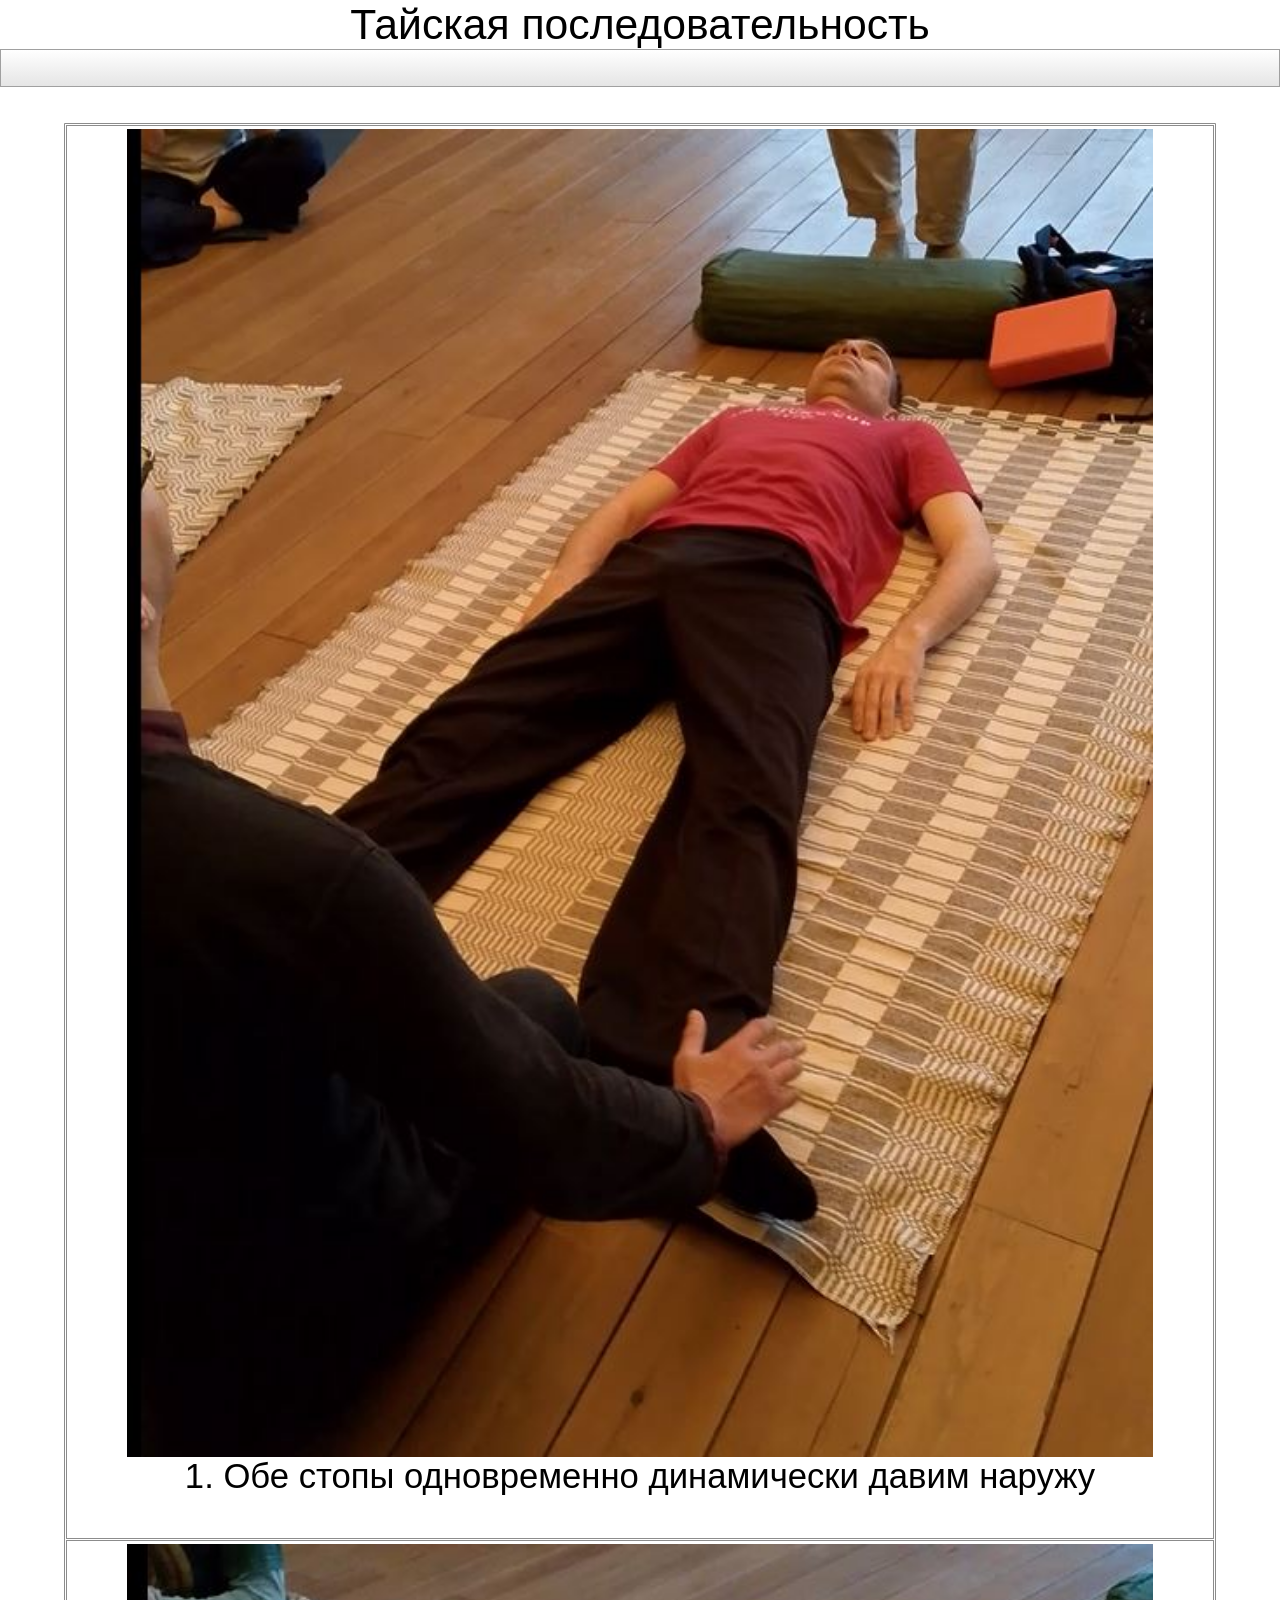
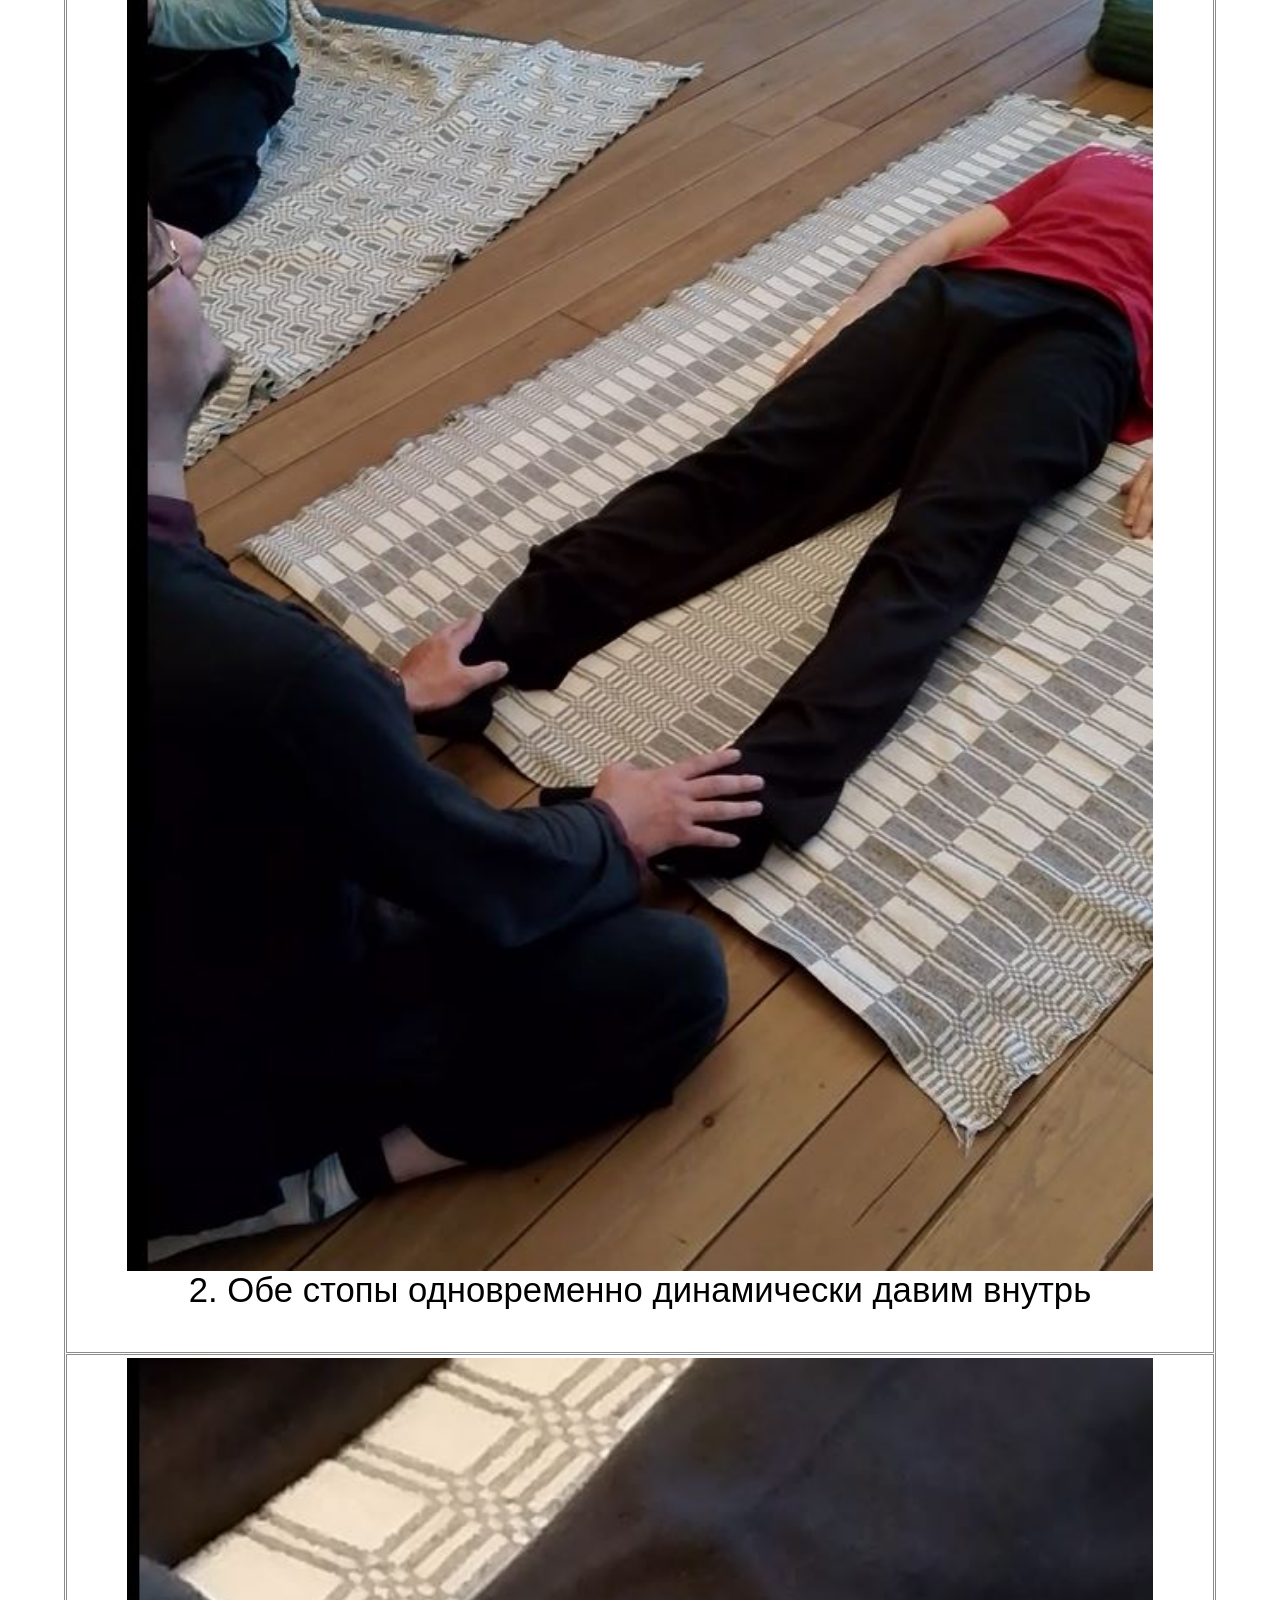
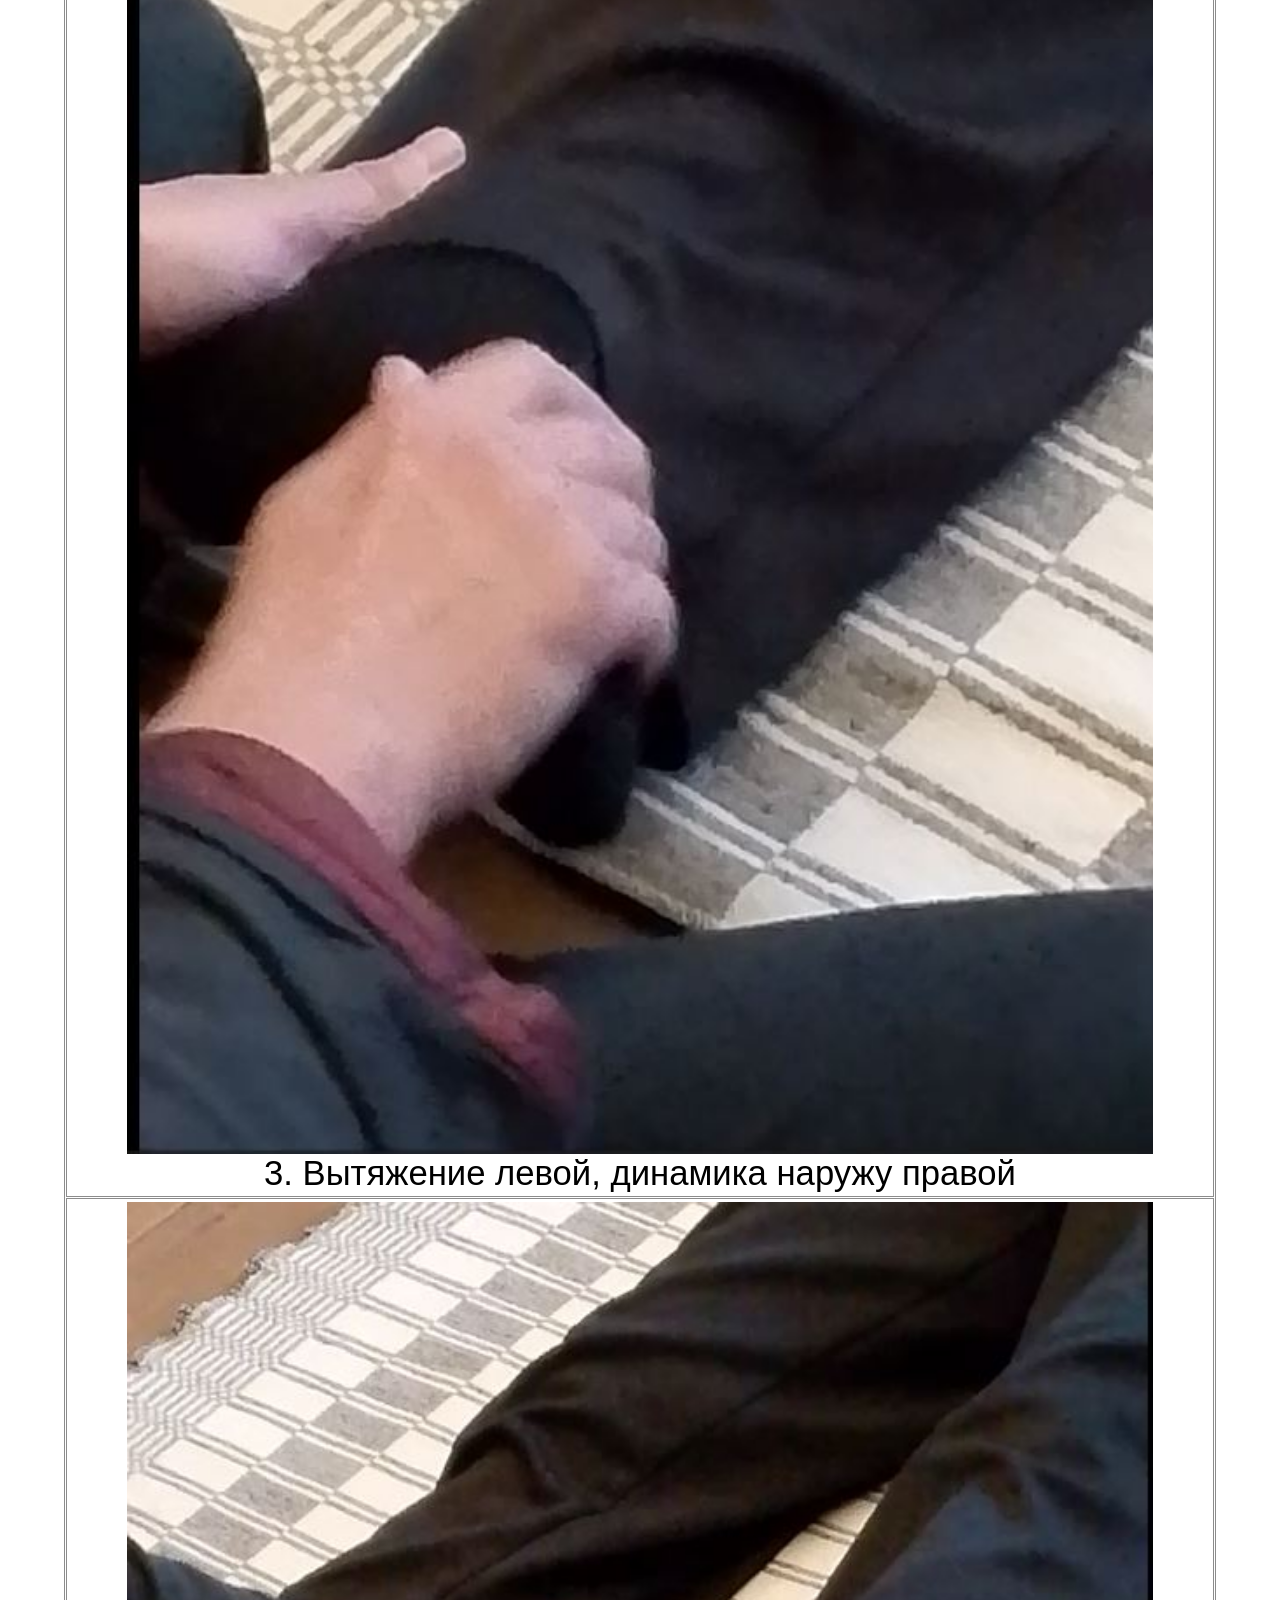
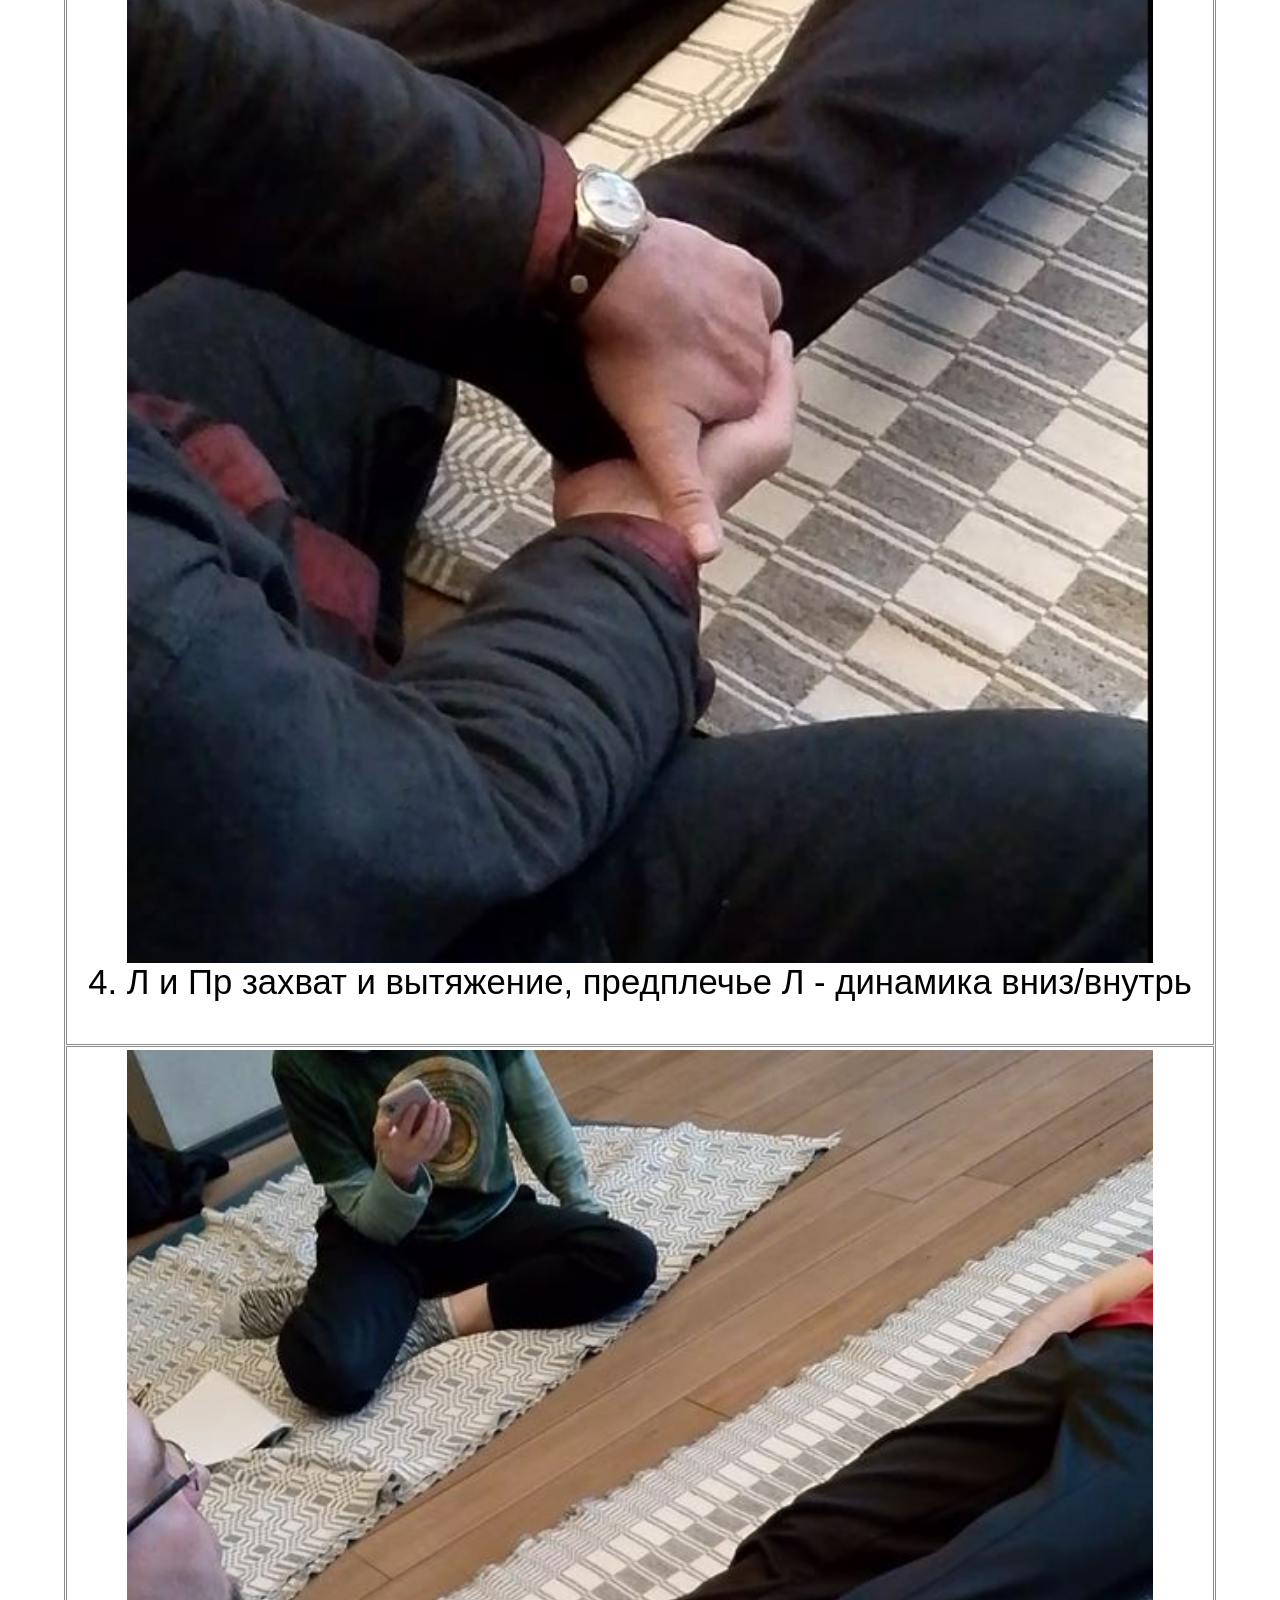
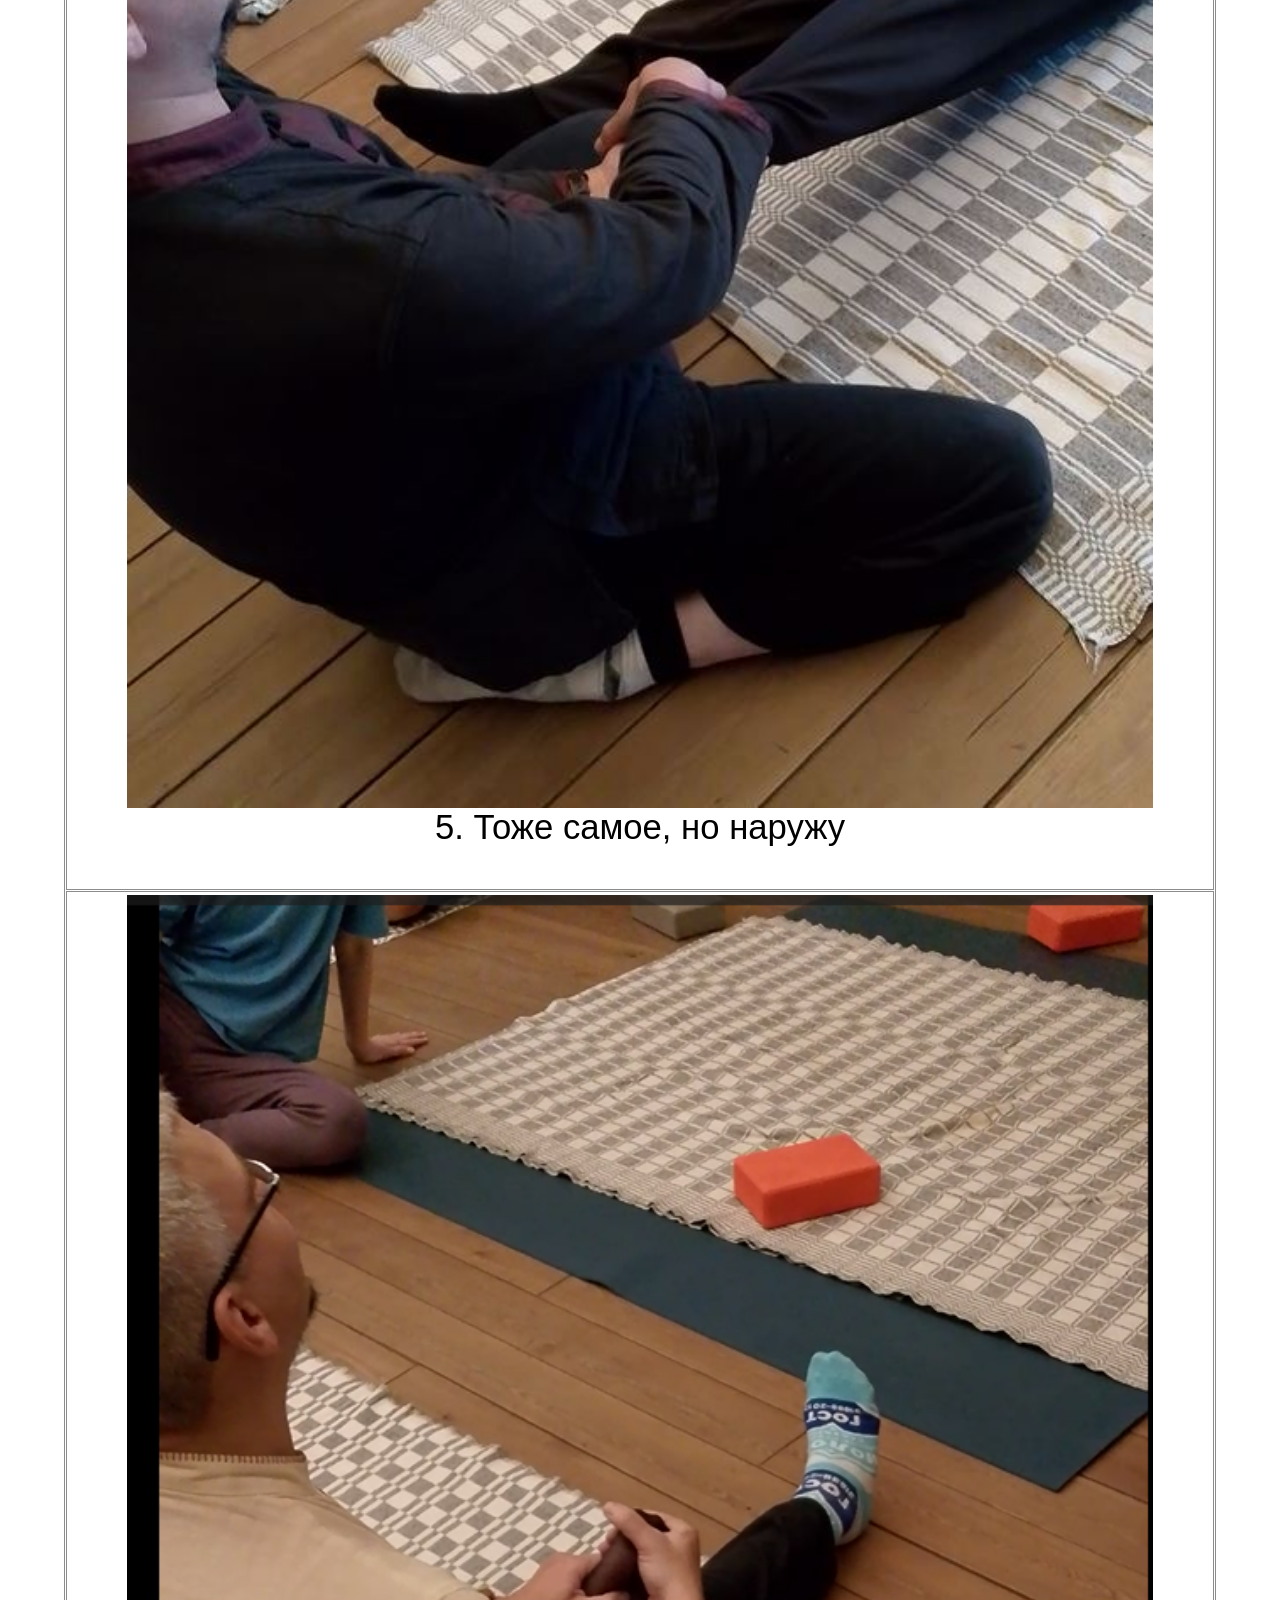
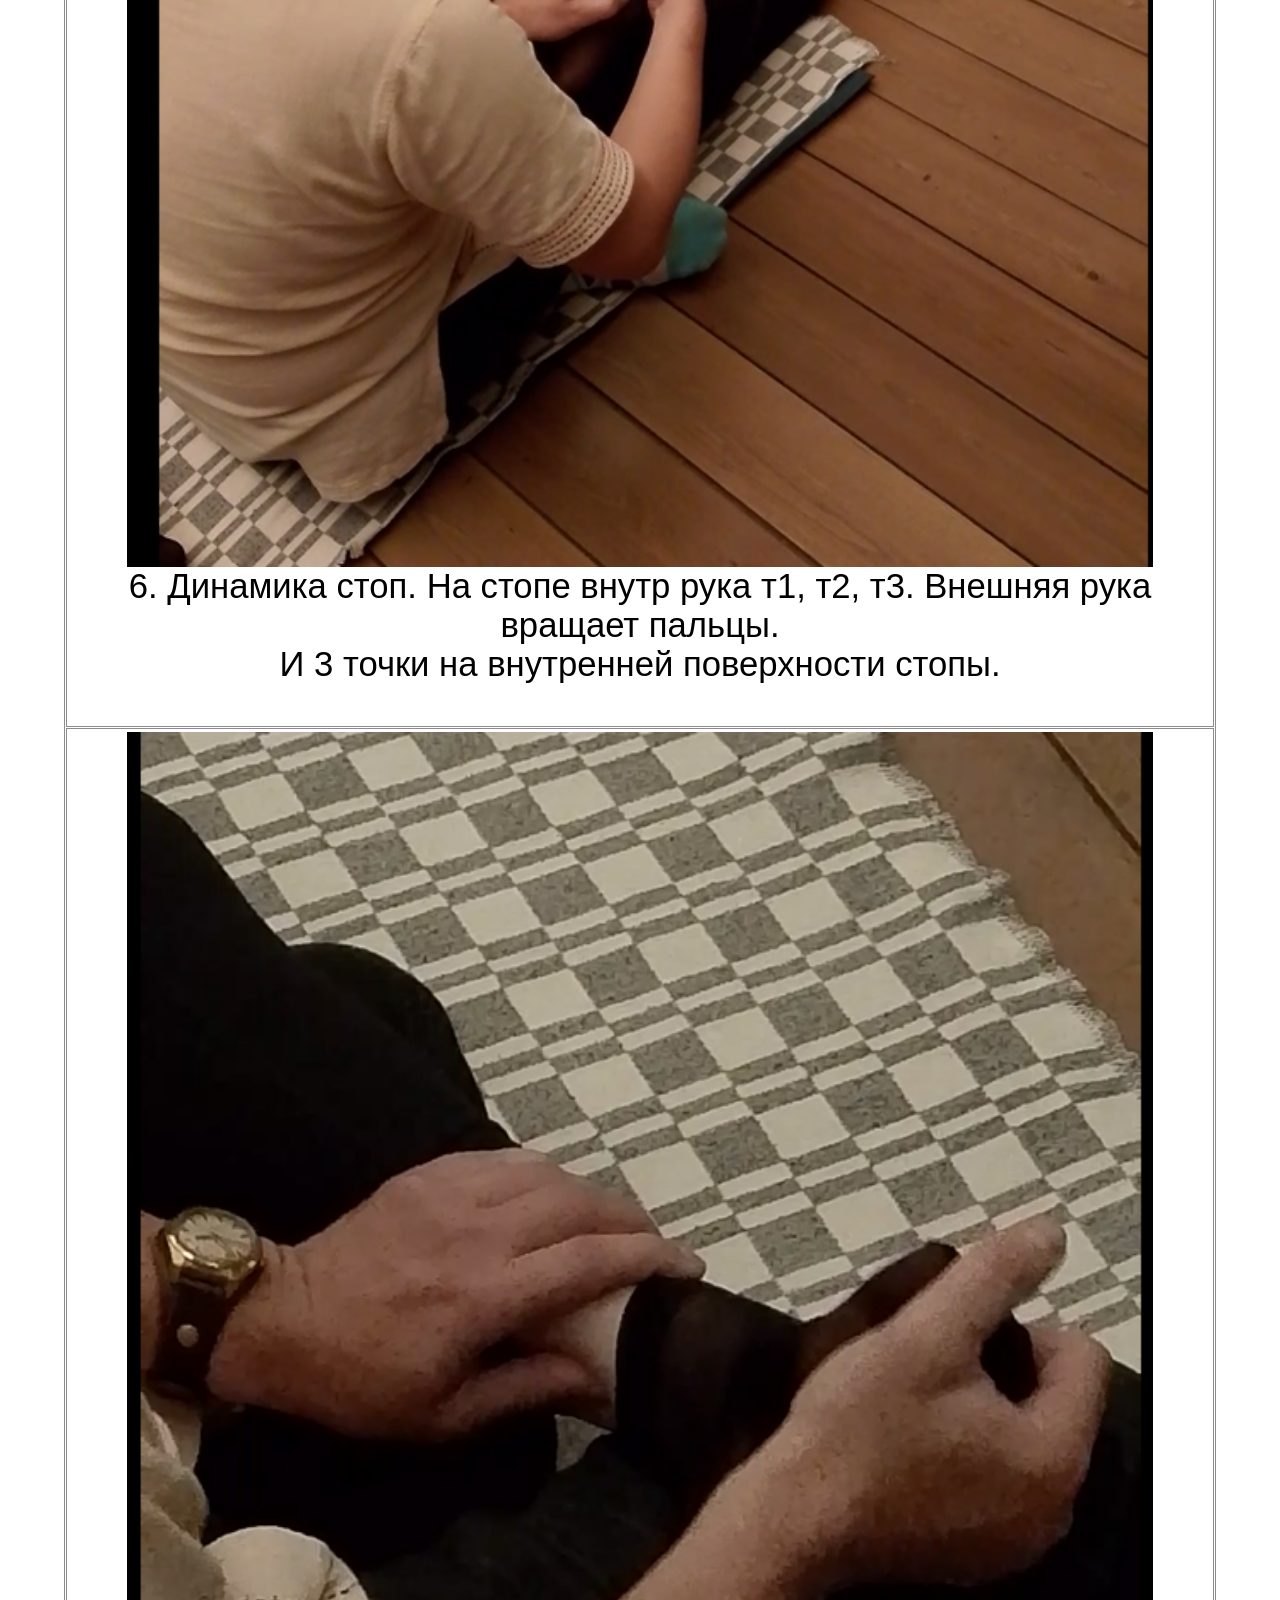
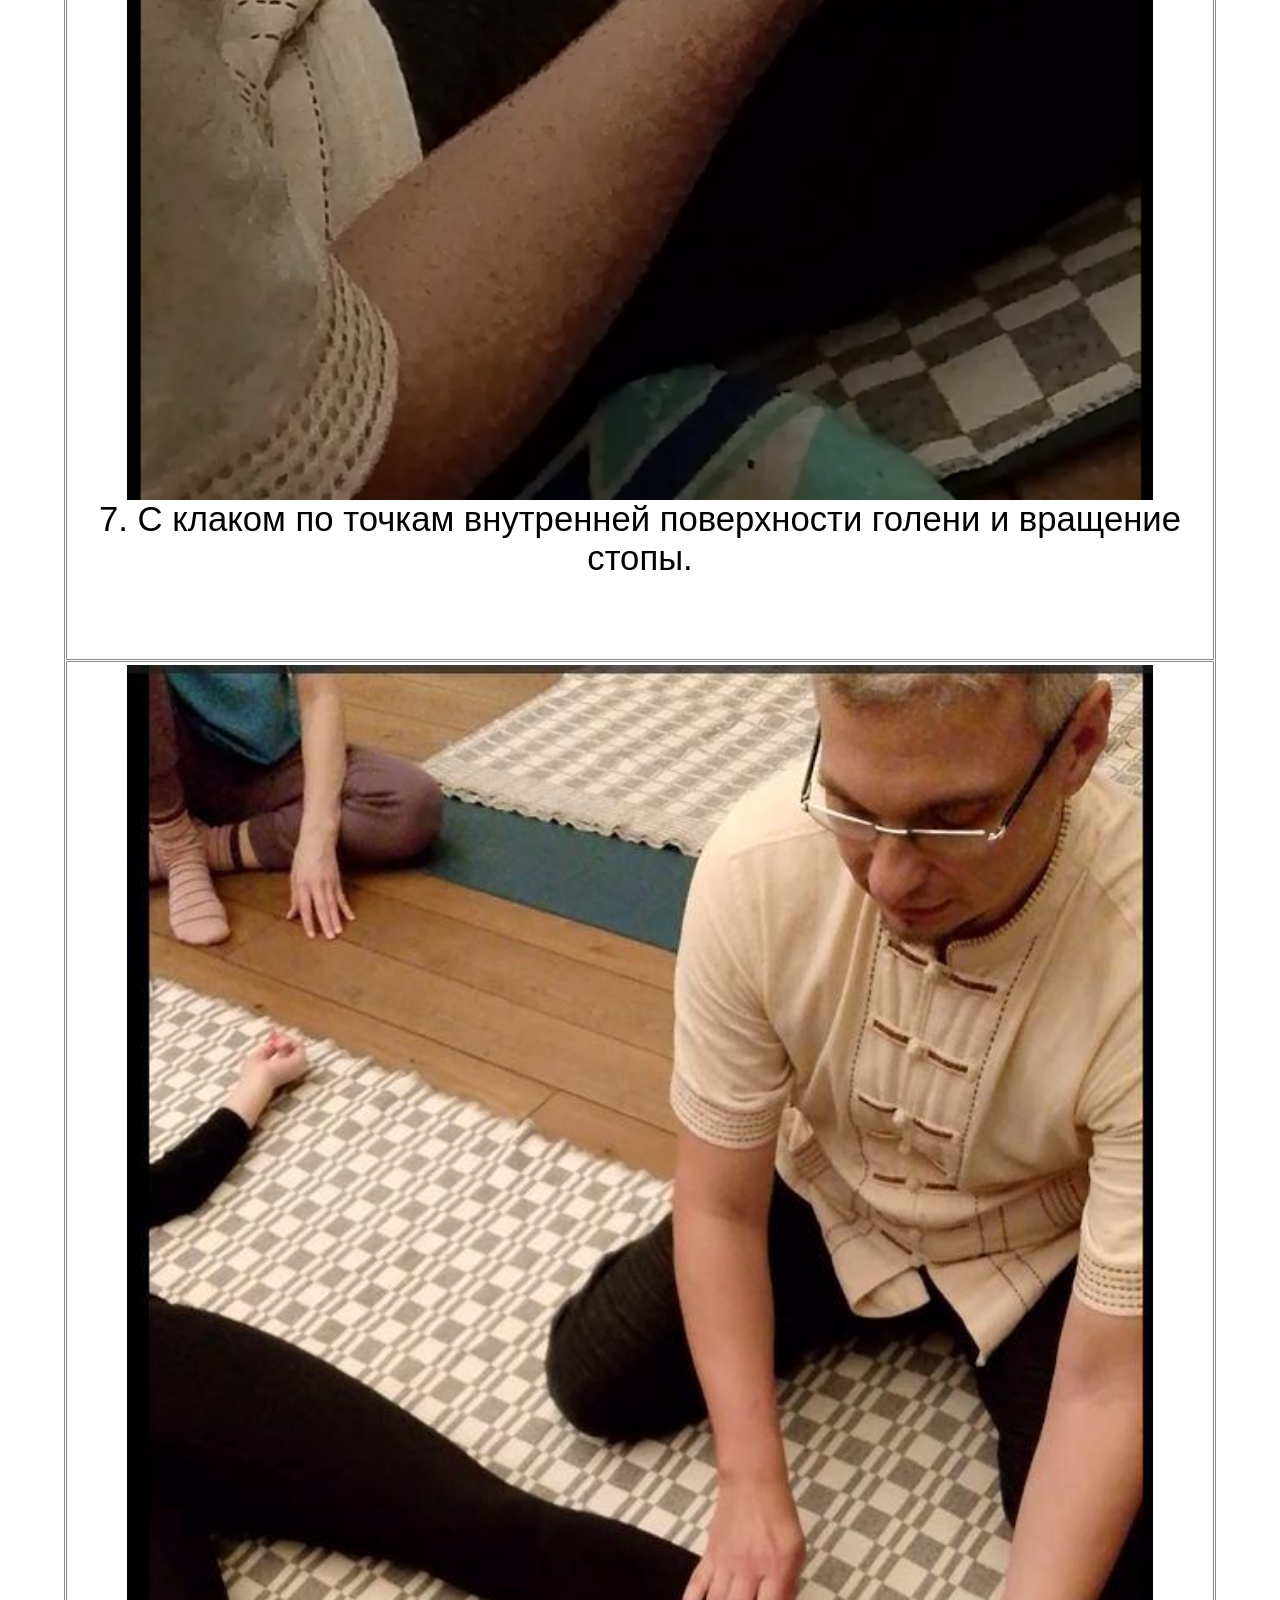
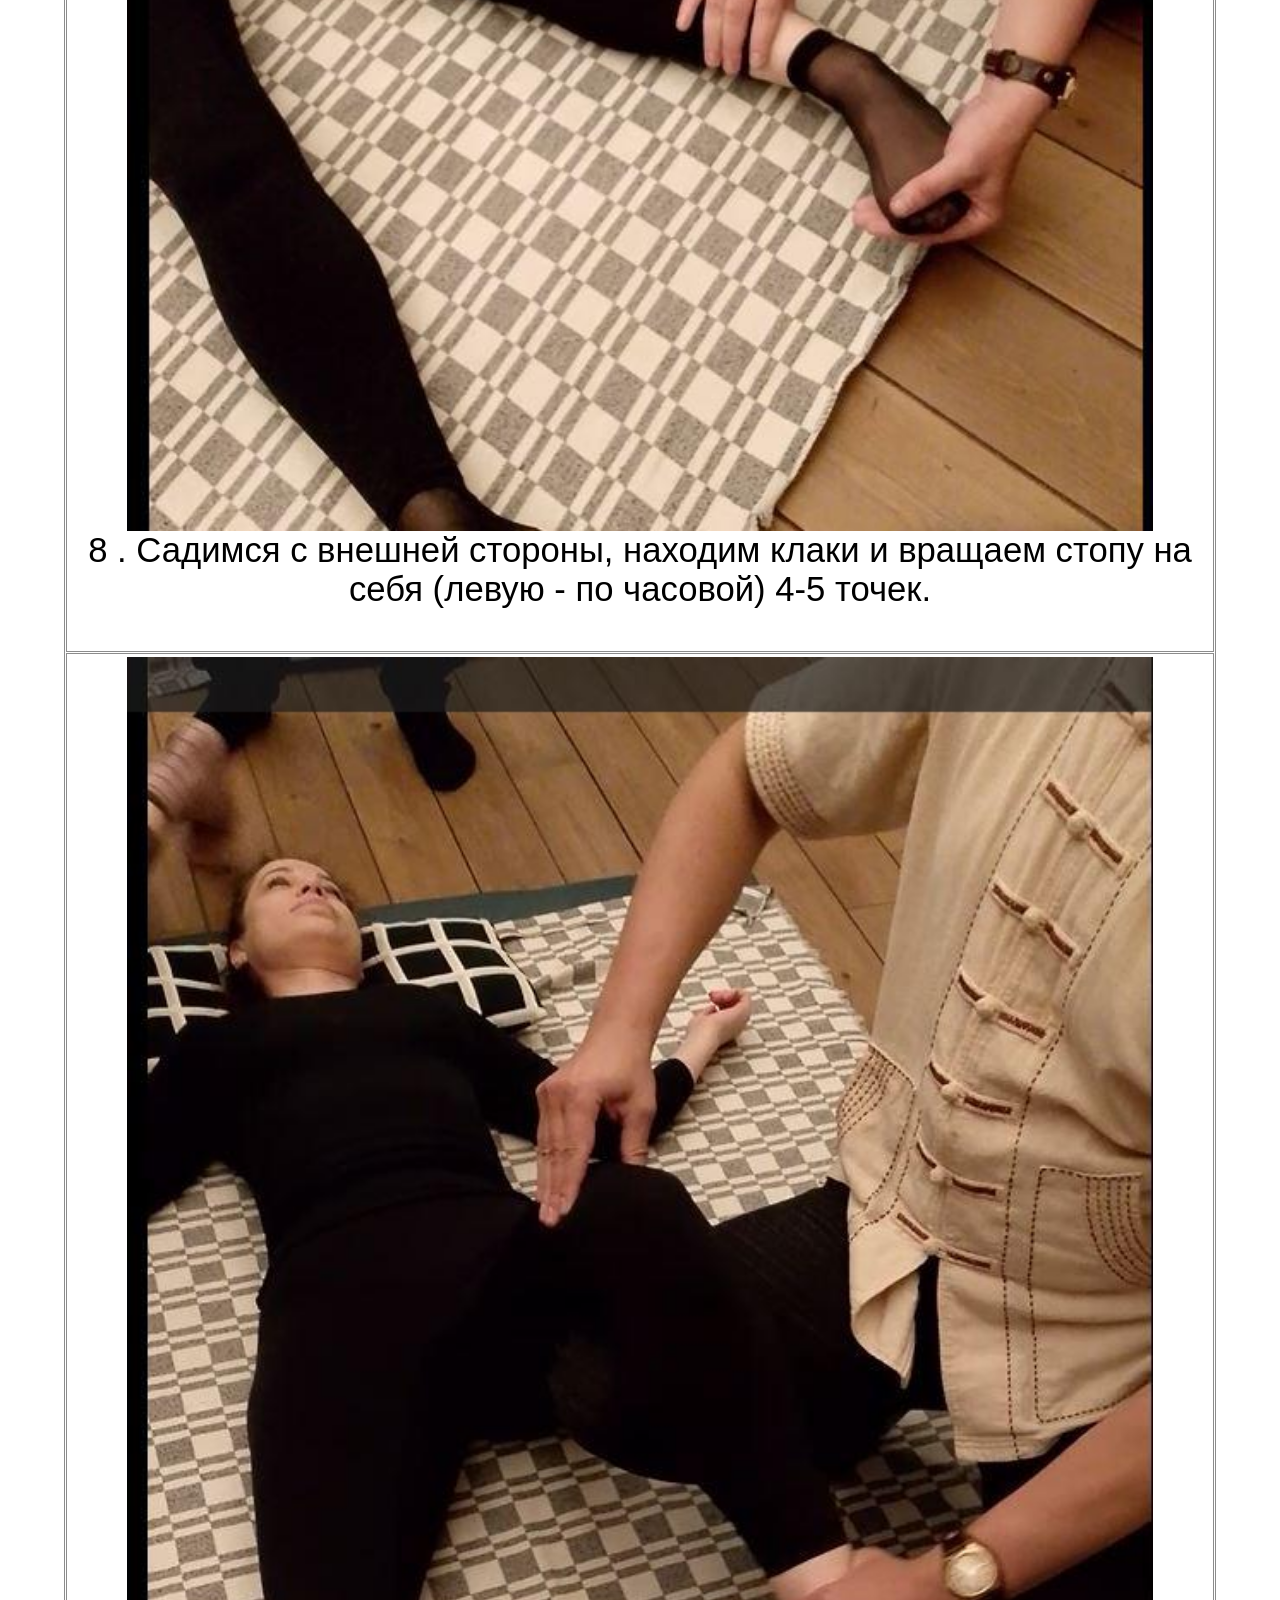
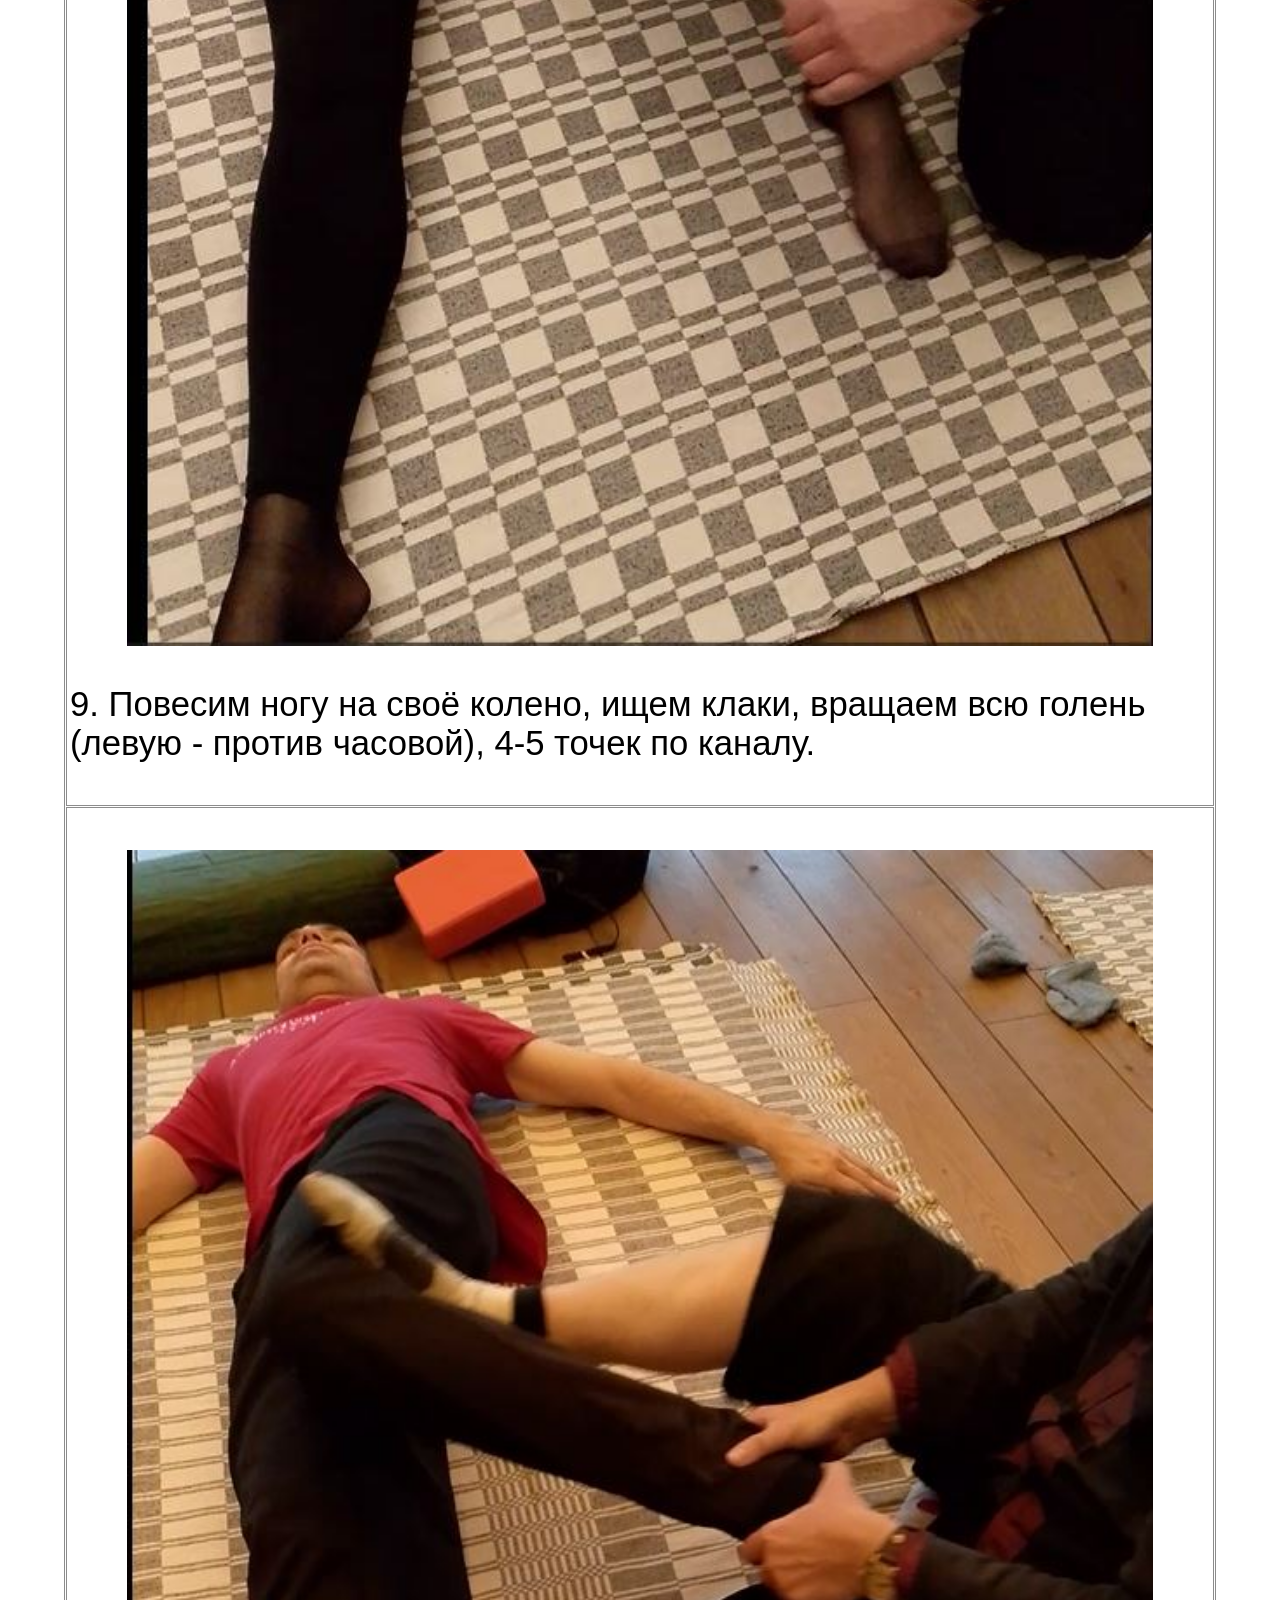
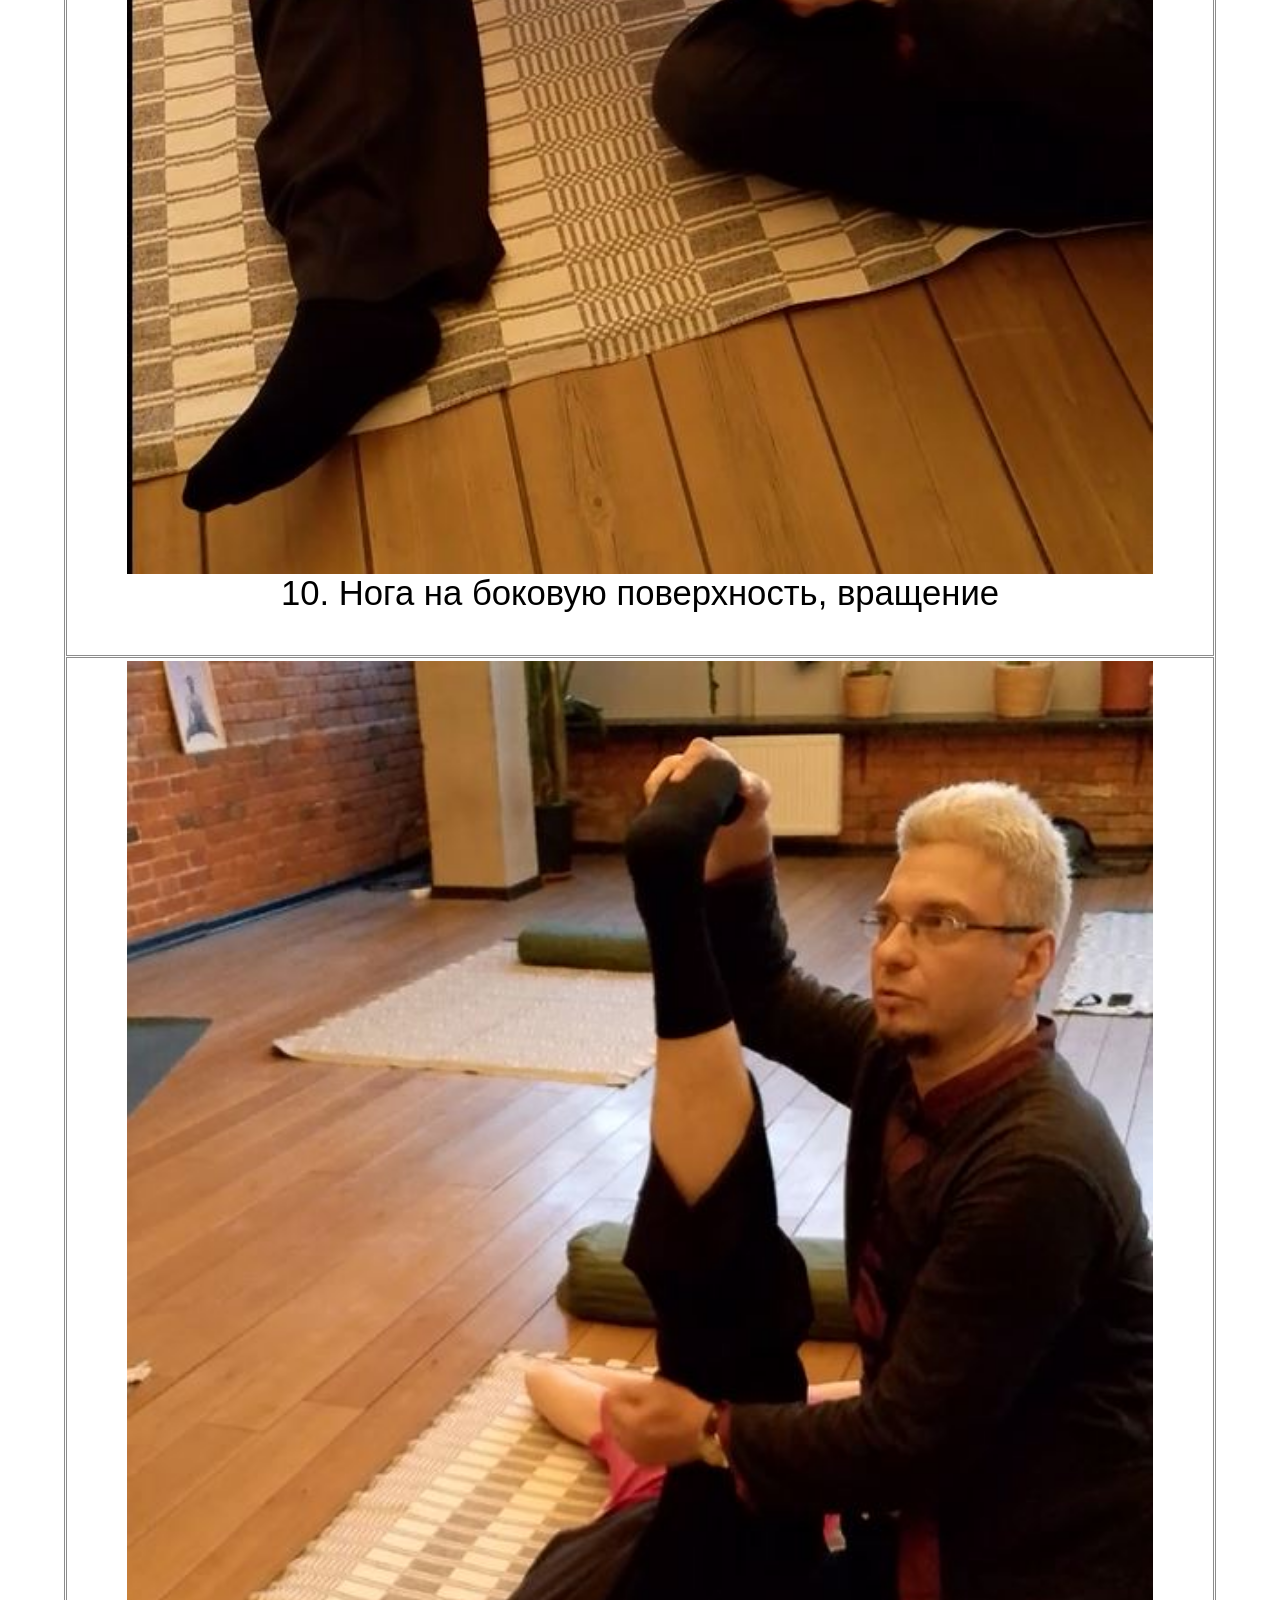
<file: index.html>
<!DOCTYPE html>
<html> 
<head>
	<meta charset="utf-8">
	<meta name="viewport" content="width=device-width, initial-scale=1">
	<meta name="generator" content="RocketCake">
	<title></title>
	<link rel="stylesheet" type="text/css" href="index_html.css?h=285b236b">
</head>
<body>
<div class="textstyle1">
<span class="textstyle2">&#1058;&#1072;&#1081;&#1089;&#1082;&#1072;&#1103; &#1087;&#1086;&#1089;&#1083;&#1077;&#1076;&#1086;&#1074;&#1072;&#1090;&#1077;&#1083;&#1100;&#1085;&#1086;&#1089;&#1090;&#1100;<br/></span>  </div>
<div class="textstyle3">
<div id="menu_21d9b795"><div  class="menuholder1"><a href="javascript:void(0);" tabindex="-1" aria-label="&#8801;" >
	<div id="menuentry_4a6b2af2"  class="menustyle1 menu_21d9b795_mainMenuEntry mobileEntry">
		<div class="menuentry_text1">
  <span class="textstyle4">&#8801;</span>
		</div>
	</div>
</a>
<a href="next1.html" style="text-decoration:none" tabindex="-1">
	<div id="menuentry_38804bc0"  class="menustyle2 menu_21d9b795_mainMenuEntry mobileEntry">
		<div class="menuentry_text2">
  <span class="textstyle5">&#1063;&#1072;&#1089;&#1090;&#1100; 2</span>
		</div>
	</div>
</a>

	<script type="text/javascript" src="rc_images/wsp_menu.js"></script>
	<script type="text/javascript">
		var js_menu_21d9b795= new wsp_menu('menu_21d9b795', 'menu_21d9b795', 10, null, true, {generateAriaLabels: true, setUsefulTabIndices: true, mobileMenuIsFullscreen: true, mobileMenuCloseButtonColor: '#0A0A0A', menuPaddingUsed: 10, mobileMenuAnimations: ['fadeMenus'], closeWhenMouseOut: false} );

		js_menu_21d9b795.createMenuForItem('menuentry_4a6b2af2', []
		                                   , true);
		js_menu_21d9b795.createMenuForItem('menuentry_38804bc0', []
		                                   , true);

	</script>
</div></div>  </div>
<div class="textstyle1">
<span class="textstyle6"><br/><br/></span><table id="table_274cbdb6" cellpadding="3" cellspacing="1" >	<tr>
		<td width="100%" height="772px" style="vertical-align: top; overflow:hidden; ">  <div id="cell_1efa2331">
    <div class="textstyle1">
<img src="rc_images/01_27_05_2026_182810.jpg" width="588" height="761" id="img_76422ff5" alt="" title="" /><span class="textstyle7"><br/>1. &#1054;&#1073;&#1077; &#1089;&#1090;&#1086;&#1087;&#1099; &#1086;&#1076;&#1085;&#1086;&#1074;&#1088;&#1077;&#1084;&#1077;&#1085;&#1085;&#1086; &#1076;&#1080;&#1085;&#1072;&#1084;&#1080;&#1095;&#1077;&#1089;&#1082;&#1080; &#1076;&#1072;&#1074;&#1080;&#1084; &#1085;&#1072;&#1088;&#1091;&#1078;&#1091;<br/><br/></span>      </div>
    </div>
		</td>
	</tr>
	<tr>
		<td width="100%" height="772px" style="vertical-align: top; overflow:hidden; ">  <div id="cell_1efa2331">
    <div class="textstyle1">
<img src="rc_images/02_27_05_2026_182855.jpg" width="596" height="771" id="img_6b364148" alt="" title="" /><span class="textstyle7"><br/>2. &#1054;&#1073;&#1077; &#1089;&#1090;&#1086;&#1087;&#1099; &#1086;&#1076;&#1085;&#1086;&#1074;&#1088;&#1077;&#1084;&#1077;&#1085;&#1085;&#1086; &#1076;&#1080;&#1085;&#1072;&#1084;&#1080;&#1095;&#1077;&#1089;&#1082;&#1080; &#1076;&#1072;&#1074;&#1080;&#1084; &#1074;&#1085;&#1091;&#1090;&#1088;&#1100;<br/><br/></span>      </div>
    </div>
		</td>
	</tr>
	<tr>
		<td width="100%" height="766px" style="vertical-align: top; overflow:hidden; ">  <div id="cell_1efa2331">
    <div class="textstyle1">
<img src="rc_images/03_27_05_2026_182855.jpg" width="585" height="796" id="img_5b6fb27c" alt="" title="" /><span class="textstyle7"><br/>3. &#1042;&#1099;&#1090;&#1103;&#1078;&#1077;&#1085;&#1080;&#1077; &#1083;&#1077;&#1074;&#1086;&#1081;, &#1076;&#1080;&#1085;&#1072;&#1084;&#1080;&#1082;&#1072; &#1085;&#1072;&#1088;&#1091;&#1078;&#1091; &#1087;&#1088;&#1072;&#1074;&#1086;&#1081;<br/></span>      </div>
    </div>
		</td>
	</tr>
	<tr>
		<td width="100%" height="829px" style="vertical-align: top; overflow:hidden; ">  <div id="cell_1efa2331">
    <div class="textstyle1">
<img src="rc_images/04_21_04_2026_182855.jpg" width="588" height="780" id="img_77b41708" alt="" title="" /><span class="textstyle7"><br/>4. &#1051; &#1080; &#1055;&#1088; &#1079;&#1072;&#1093;&#1074;&#1072;&#1090; &#1080; &#1074;&#1099;&#1090;&#1103;&#1078;&#1077;&#1085;&#1080;&#1077;, &#1087;&#1088;&#1077;&#1076;&#1087;&#1083;&#1077;&#1095;&#1100;&#1077; &#1051; - &#1076;&#1080;&#1085;&#1072;&#1084;&#1080;&#1082;&#1072; &#1074;&#1085;&#1080;&#1079;/&#1074;&#1085;&#1091;&#1090;&#1088;&#1100;<br/><br/></span>      </div>
    </div>
		</td>
	</tr>
	<tr>
		<td width="100%" height="747px" style="vertical-align: top; overflow:hidden; ">  <div id="cell_1efa2331">
    <div class="textstyle1">
<img src="rc_images/05_21_04_2026_182855.jpg" width="585" height="774" id="img_3771cb8a" alt="" title="" /><span class="textstyle7"><br/>5. &#1058;&#1086;&#1078;&#1077; &#1089;&#1072;&#1084;&#1086;&#1077;, &#1085;&#1086; &#1085;&#1072;&#1088;&#1091;&#1078;&#1091;<br/><br/></span>      </div>
    </div>
		</td>
	</tr>
	<tr>
		<td width="100%" height="919px" style="vertical-align: top; overflow:hidden; ">  <div id="cell_1efa2331">
    <div class="textstyle1">
<img src="rc_images/1.png" width="607" height="753" id="img_24d810db" alt="" title="" /><span class="textstyle7"><br/></span><span class="textstyle8">6. &#1044;&#1080;&#1085;&#1072;&#1084;&#1080;&#1082;&#1072; &#1089;&#1090;&#1086;&#1087;.  &#1053;&#1072; &#1089;&#1090;&#1086;&#1087;&#1077; &#1074;&#1085;&#1091;&#1090;&#1088; &#1088;&#1091;&#1082;&#1072; &#1090;1, &#1090;2, &#1090;3. &#1042;&#1085;&#1077;&#1096;&#1085;&#1103;&#1103; &#1088;&#1091;&#1082;&#1072; &#1074;&#1088;&#1072;&#1097;&#1072;&#1077;&#1090; &#1087;&#1072;&#1083;&#1100;&#1094;&#1099;.<br/>&#1048; 3 &#1090;&#1086;&#1095;&#1082;&#1080; &#1085;&#1072; &#1074;&#1085;&#1091;&#1090;&#1088;&#1077;&#1085;&#1085;&#1077;&#1081; &#1087;&#1086;&#1074;&#1077;&#1088;&#1093;&#1085;&#1086;&#1089;&#1090;&#1080; &#1089;&#1090;&#1086;&#1087;&#1099;.<br/><br/></span>      </div>
    </div>
		</td>
	</tr>
	<tr>
		<td width="100%" height="882px" style="vertical-align: top; overflow:hidden; ">  <div id="cell_557d032a">
    <div class="textstyle1">
<img src="rc_images/2.png" width="600" height="800" id="img_389f94e9" alt="" title="" /><span class="textstyle7"><br/></span><span class="textstyle8">7. &#1057; &#1082;&#1083;&#1072;&#1082;&#1086;&#1084; &#1087;&#1086; &#1090;&#1086;&#1095;&#1082;&#1072;&#1084; &#1074;&#1085;&#1091;&#1090;&#1088;&#1077;&#1085;&#1085;&#1077;&#1081; &#1087;&#1086;&#1074;&#1077;&#1088;&#1093;&#1085;&#1086;&#1089;&#1090;&#1080; &#1075;&#1086;&#1083;&#1077;&#1085;&#1080; &#1080; &#1074;&#1088;&#1072;&#1097;&#1077;&#1085;&#1080;&#1077; &#1089;&#1090;&#1086;&#1087;&#1099;.<br/><br/><br/></span>      </div>
    </div>
		</td>
	</tr>
	<tr>
		<td width="100%" height="921px" style="vertical-align: top; overflow:hidden; ">  <div id="cell_3310436c">
    <div class="textstyle1">
<img src="rc_images/27_05_2026_162608.jpg" width="604" height="863" id="img_632d7c06" alt="" title="" /><span class="textstyle7"><br/>8 . &#1057;&#1072;&#1076;&#1080;&#1084;&#1089;&#1103; &#1089; &#1074;&#1085;&#1077;&#1096;&#1085;&#1077;&#1081; &#1089;&#1090;&#1086;&#1088;&#1086;&#1085;&#1099;, &#1085;&#1072;&#1093;&#1086;&#1076;&#1080;&#1084; &#1082;&#1083;&#1072;&#1082;&#1080; &#1080; &#1074;&#1088;&#1072;&#1097;&#1072;&#1077;&#1084; &#1089;&#1090;&#1086;&#1087;&#1091; &#1085;&#1072; &#1089;&#1077;&#1073;&#1103; (&#1083;&#1077;&#1074;&#1091;&#1102; - &#1087;&#1086; &#1095;&#1072;&#1089;&#1086;&#1074;&#1086;&#1081;) 4-5 &#1090;&#1086;&#1095;&#1077;&#1082;.<br/><br/></span>      </div>
    </div>
		</td>
	</tr>
	<tr>
		<td width="100%" height="1022px" style="vertical-align: top; overflow:hidden; ">  <div id="cell_3310436c">
    <div class="textstyle1">
<img src="rc_images/27_05_2026_162957.jpg" width="598" height="926" id="img_5ef93a62" alt="" title="" />      </div>
    <div class="textstyle3">
<span class="textstyle7"><br/></span><span class="textstyle7">9. &#1055;&#1086;&#1074;&#1077;&#1089;&#1080;&#1084; &#1085;&#1086;&#1075;&#1091; &#1085;&#1072; &#1089;&#1074;&#1086;&#1105; &#1082;&#1086;&#1083;&#1077;&#1085;&#1086;, &#1080;&#1097;&#1077;&#1084; &#1082;&#1083;&#1072;&#1082;&#1080;, &#1074;&#1088;&#1072;&#1097;&#1072;&#1077;&#1084; &#1074;&#1089;&#1102; &#1075;&#1086;&#1083;&#1077;&#1085;&#1100; (&#1083;&#1077;&#1074;&#1091;&#1102; - &#1087;&#1088;&#1086;&#1090;&#1080;&#1074; &#1095;&#1072;&#1089;&#1086;&#1074;&#1086;&#1081;), 4-5 &#1090;&#1086;&#1095;&#1077;&#1082; &#1087;&#1086; &#1082;&#1072;&#1085;&#1072;&#1083;&#1091;.<br/><br/></span>      </div>
    </div>
		</td>
	</tr>
	<tr>
		<td width="100%" height="811px" style="vertical-align: top; overflow:hidden; ">  <div id="cell_3310436c">
    <div class="textstyle1">
<span class="textstyle7"><br/></span><img src="rc_images/06_21_04_2026_182855.jpg" width="588" height="759" id="img_363ca6fd" alt="" title="" /><span class="textstyle7"><br/>10. &#1053;&#1086;&#1075;&#1072; &#1085;&#1072; &#1073;&#1086;&#1082;&#1086;&#1074;&#1091;&#1102; &#1087;&#1086;&#1074;&#1077;&#1088;&#1093;&#1085;&#1086;&#1089;&#1090;&#1100;, &#1074;&#1088;&#1072;&#1097;&#1077;&#1085;&#1080;&#1077;<br/><br/></span>      </div>
    </div>
		</td>
	</tr>
	<tr>
		<td width="100%" height="847px" style="vertical-align: top; overflow:hidden; ">  <div id="cell_3310436c">
    <div class="textstyle1">
<img src="rc_images/07_21_04_2026_182855prostukivanie.jpg" width="566" height="771" id="img_60e09244" alt="" title="" /><span class="textstyle7"><br/>11.&#1047;&#1072;&#1093;&#1074;&#1072;&#1090; &#1079;&#1072; &#1087;&#1072;&#1083;&#1100;&#1094;&#1099; &#1089;&#1090;&#1086;&#1087;, &#1087;&#1088;&#1086;&#1089;&#1090;&#1091;&#1082;&#1080;&#1074;&#1072;&#1085;&#1080;&#1077; &#1079;&#1072;&#1076;&#1085;&#1077;&#1081; &#1087;&#1086;&#1074;&#1077;&#1088;&#1093;&#1085;&#1086;&#1089;&#1090;&#1080; &#1080;&#1082;&#1088;&#1099; &#1080; &#1073;&#1077;&#1076;&#1088;&#1072;<br/><br/></span>      </div>
    </div>
		</td>
	</tr>
	<tr>
		<td width="100%" height="880px" style="vertical-align: top; overflow:hidden; ">  <div id="cell_3310436c">
    <div class="textstyle1">
<img src="rc_images/08_21_04_2026_182855.jpg" width="584" height="833" id="img_4a51962e" alt="" title="" /><span class="textstyle7"><br/>12. &#1044;&#1080;&#1085;&#1072;&#1084;&#1080;&#1095;&#1077;&#1089;&#1082;&#1080;&#1081; &#1096;&#1087;&#1072;&#1075;&#1072;&#1090;, &#1089;&#1085;&#1072;&#1095;&#1072;&#1083;&#1072; &#1076;&#1072;&#1074;&#1080;&#1084; &#1085;&#1072; &#1073;&#1077;&#1076;&#1088;&#1086;, &#1072; &#1087;&#1086;&#1090;&#1086;&#1084; &#1085;&#1072; &#1087;&#1103;&#1090;&#1082;&#1091;<br/><br/><br/></span>      </div>
    </div>
		</td>
	</tr>
	<tr>
		<td width="100%" height="2404px" style="vertical-align: top; overflow:hidden; ">  <div id="cell_3310436c">
    <div class="textstyle1">
<img src="rc_images/09_21_04_2026_182855.jpg" width="591" height="814" id="img_3933c8cf" alt="" title="" /><span class="textstyle7"><br/>13. &#1044;&#1080;&#1085;&#1072;&#1084;&#1080;&#1095;&#1077;&#1089;&#1082;&#1086;&#1077; &#1088;&#1072;&#1089;&#1082;&#1088;&#1099;&#1090;&#1080;&#1077;, &#1077;&#1075;&#1086; &#1085;&#1086;&#1075;&#1072; &#1091; &#1084;&#1077;&#1085;&#1103; &#1074; &#1087;&#1072;&#1093;&#1086;&#1074;&#1086;&#1081; &#1089;&#1074;&#1103;&#1079;&#1082;&#1077;<br/><br/>&#1080; &#1074;&#1072;&#1088;&#1080;&#1072;&#1085;&#1090;&#1099;:<br/><br/></span><img src="rc_images/10_21_04_2026_182855.jpg" width="588" height="723" id="img_4c60c1f9" alt="" title="" /><span class="textstyle7"><br/>&#1084;&#1086;&#1103; &#1085;&#1086;&#1075;&#1072; &#1074;&#1087;&#1077;&#1088;&#1105;&#1076;<br/><br/></span><img src="rc_images/11_21_04_2026_182855.jpg" width="582" height="869" id="img_40cee31b" alt="" title="" /><span class="textstyle7"><br/><br/><br/>&#1077;&#1075;&#1086; &#1074;&#1090;&#1086;&#1088;&#1072;&#1103; &#1085;&#1086;&#1075;&#1072; &#1087;&#1086;&#1076;&#1086;&#1075;&#1085;&#1091;&#1090;&#1072; &#1074; &#1074;&#1080;&#1088;&#1072;&#1089;&#1072;&#1085;&#1091;<br/><br/></span>      </div>
    </div>
		</td>
	</tr>
	<tr>
		<td width="100%" height="861px" style="vertical-align: top; overflow:hidden; ">  <div id="cell_3310436c">
    <div class="textstyle1">
<img src="rc_images/12_21_04_2026_182855.jpg" width="588" height="864" id="img_70dca2ac" alt="" title="" /><span class="textstyle7"><br/><br/>14. &#1053;&#1086;&#1075;&#1091; &#1084;&#1086;&#1102; &#1087;&#1086;&#1084;&#1077;&#1085;&#1103;&#1090;&#1100; &#1080; &#1075;&#1085;&#1091; &#1073;&#1077;&#1076;&#1088;&#1086; &#1074; &#1089;&#1090;&#1086;&#1088;&#1086;&#1085;&#1091; &#1079;&#1072;&#1082;&#1088;&#1099;&#1090;&#1080;&#1103; &#1090;&#1072;&#1079;&#1072;</span>      </div>
    </div>
		</td>
	</tr>
	<tr>
		<td width="100%" height="938px" style="vertical-align: top; overflow:hidden; ">  <div id="cell_3310436c">
    <div class="textstyle1">
<span class="textstyle7"><br/></span><img src="rc_images/13_21_04_2026_182855.jpg" width="588" height="860" id="img_52b91d85" alt="" title="" /><span class="textstyle7"><br/><br/>15. &#1044;&#1072;&#1074;&#1083;&#1077;&#1085;&#1080;&#1077; &#1076;&#1080;&#1072;&#1075;&#1085;&#1072;&#1083;&#1100;&#1085;&#1086; &#1082; &#1087;&#1083;&#1077;&#1095;&#1091; &#1080; &#1085;&#1072;&#1082;&#1088;&#1091;&#1095;&#1080;&#1074;&#1072;&#1102; &#1082;&#1088;&#1091;&#1078;&#1086;&#1095;&#1082;&#1080;<br/><br/></span>      </div>
    </div>
		</td>
	</tr>
	<tr>
		<td width="100%" height="1538px" style="vertical-align: top; overflow:hidden; ">  <div id="cell_3310436c">
    <div class="textstyle1">
<img src="rc_images/14_21_04_2026_182855.jpg" width="589" height="630" id="img_d10bbcd" alt="" title="" /><span class="textstyle7"><br/>16. &#1053;&#1086;&#1075;&#1091; &#1089;&#1090;&#1072;&#1074;&#1083;&#1102; &#1074; &#1074;&#1077;&#1088;&#1105;&#1074;&#1086;&#1095;&#1082;&#1091;, &#1077;&#1075;&#1086; &#1085;&#1086;&#1075;&#1072; &#1074; &#1087;&#1072;&#1093;&#1086;&#1074;&#1086;&#1081; &#1089;&#1074;&#1103;&#1079;&#1082;&#1077;<br/><br/></span><img src="rc_images/15_21_04_2026_182855.jpg" width="588" height="832" id="img_46078edb" alt="" title="" /><span class="textstyle7"><br/>&#1080; &#1079;&#1072;&#1082;&#1080;&#1076;&#1099;&#1074;&#1072;&#1102; &#1076;&#1088;&#1091;&#1075;&#1091;&#1102; &#1085;&#1086;&#1075;&#1091;. &#1044;&#1072;&#1074;&#1083;&#1102; &#1088;&#1091;&#1082;&#1072;&#1084;&#1080; &#1080; &#1087;&#1086;&#1076;&#1072;&#1102;&#1089;&#1100; &#1082;&#1086;&#1088;&#1087;&#1091;&#1089;&#1086;&#1084; &#1074;&#1087;&#1077;&#1088;&#1105;&#1076;.<br/><br/></span>      </div>
    </div>
		</td>
	</tr>
	<tr>
		<td width="100%" height="730px" style="vertical-align: top; overflow:hidden; ">  <div id="cell_3310436c">
    <div class="textstyle1">
<img src="rc_images/16_21_04_2026_182855.jpg" width="585" height="709" id="img_3ee42e34" alt="" title="" /><span class="textstyle7"><br/>17. &#1058;&#1103;&#1085;&#1091; &#1088;&#1091;&#1082;&#1072;&#1084;&#1080;, &#1087;&#1088;&#1080;&#1087;&#1086;&#1076;&#1085;&#1080;&#1084;&#1072;&#1103; &#1087;&#1083;&#1077;&#1095;&#1080; &#1080; &#1075;&#1086;&#1083;&#1086;&#1074;&#1091; &#1086;&#1090; &#1087;&#1086;&#1083;&#1072;.<br/><br/></span>      </div>
    </div>
		</td>
	</tr>
	<tr>
		<td width="100%" height="860px" style="vertical-align: top; overflow:hidden; ">  <div id="cell_3310436c">
    <div class="textstyle1">
<img src="rc_images/17_21_04_2026_182855.jpg" width="585" height="812" id="img_22220890" alt="" title="" />      </div>
    <div class="textstyle3">
<span class="textstyle7"><br/>18. &#1058;&#1080;&#1075;&#1088;, &#1091;&#1085;&#1086;&#1089;&#1103;&#1097;&#1080;&#1081; &#1076;&#1086;&#1073;&#1099;&#1095;&#1091;<br/><br/><br/></span>      </div>
    </div>
		</td>
	</tr>
	<tr>
		<td width="100%" height="1369px" style="vertical-align: top; overflow:hidden; ">  <div id="cell_3310436c">
    <div class="textstyle1">
<img src="rc_images/18_21_04_2026_182855.jpg" width="586" height="776" id="img_5be47000" alt="" title="" />      </div>
    <div class="textstyle3">
<span class="textstyle7"><br/>19. &#1056;&#1072;&#1089;&#1087;&#1086;&#1088;&#1082;&#1072; - &#1092;&#1080;&#1082;&#1089;&#1080;&#1088;&#1091;&#1077;&#1084; &#1088;&#1091;&#1082;&#1086;&#1081; &#1087;&#1103;&#1090;&#1082;&#1091;<br/><br/></span>      </div>
    <div class="textstyle1">
<img src="rc_images/19_21_04_2026_182855.jpg" width="578" height="732" id="img_65c54bdf" alt="" title="" /><span class="textstyle7"><br/><br/></span>      </div>
    </div>
		</td>
	</tr>
	<tr>
		<td width="100%" height="1325px" style="vertical-align: top; overflow:hidden; ">  <div id="cell_3310436c">
    <div class="textstyle1">
<img src="rc_images/20_21_04_2026_182855.jpg" width="580" height="633" id="img_30f911ac" alt="" title="" /><span class="textstyle7"><br/>20. &#1055;&#1077;&#1088;&#1077;&#1093;&#1086;&#1076; &#1085;&#1086;&#1075;&#1072;&#1084;&#1080; &#1079;&#1072; &#1073;&#1077;&#1076;&#1088;&#1086;, &#1079;&#1072;&#1082;&#1080;&#1076; &#1085;&#1086;&#1075;&#1080; &#1079;&#1072; &#1089;&#1087;&#1080;&#1085;&#1091;, &#1080; &#1074;&#1084;&#1077;&#1089;&#1090;&#1077; &#1089; &#1085;&#1086;&#1075;&#1086;&#1081; &#1091;&#1093;&#1086;&#1076;&#1080;&#1084; &#1079;&#1072; &#1085;&#1086;&#1075;&#1091;<br/><br/></span><img src="rc_images/21_21_04_2026_182855.jpg" width="585" height="645" id="img_41dbccbb" alt="" title="" /><span class="textstyle7"><br/>&#1059;&#1087;&#1080;&#1088;&#1072;&#1102;&#1089;&#1100; &#1088;&#1091;&#1082;&#1072;&#1084;&#1080; &#1074; &#1073;&#1077;&#1076;&#1088;&#1086;, &#1089;&#1087;&#1080;&#1085;&#1086;&#1081; &#1076;&#1072;&#1074;&#1083;&#1102; &#1085;&#1072;&#1079;&#1072;&#1076;<br/><br/></span>      </div>
    </div>
		</td>
	</tr>
</table><span class="textstyle6"><br/><br/><br/><br/></span>  </div>
<div class="textstyle3">
<div id="menu_25d41ca0"><div  class="menuholder1"><a href="javascript:void(0);" tabindex="-1" aria-label="&#8801;" >
	<div id="menuentry_a8bef60"  class="menustyle1 menu_25d41ca0_mainMenuEntry mobileEntry">
		<div class="menuentry_text1">
  <span class="textstyle4">&#8801;</span>
		</div>
	</div>
</a>
<a href="next1.html" style="text-decoration:none" tabindex="-1">
	<div id="menuentry_26caea54"  class="menustyle2 menu_25d41ca0_mainMenuEntry mobileEntry">
		<div class="menuentry_text2">
  <span class="textstyle5">&#1063;&#1072;&#1089;&#1090;&#1100; 2</span>
		</div>
	</div>
</a>
<a href="javascript:void(0);" tabindex="-1" aria-label="&#1063;&#1072;&#1089;&#1090;&#1100; 3" >
	<div id="menuentry_5f4e8a6d"  class="menustyle3 menu_25d41ca0_mainMenuEntry mobileEntry">
		<div class="menuentry_text2">
  <span class="textstyle5">&#1063;&#1072;&#1089;&#1090;&#1100; 3</span>
		</div>
	</div>
</a>

	<script type="text/javascript" src="rc_images/wsp_menu.js"></script>
	<script type="text/javascript">
		var js_menu_25d41ca0= new wsp_menu('menu_25d41ca0', 'menu_25d41ca0', 10, null, true, {generateAriaLabels: true, setUsefulTabIndices: true, mobileMenuIsFullscreen: true, mobileMenuCloseButtonColor: '#0A0A0A', menuPaddingUsed: 10, mobileMenuAnimations: ['fadeMenus'], closeWhenMouseOut: false} );

		js_menu_25d41ca0.createMenuForItem('menuentry_a8bef60', []
		                                   , true);
		js_menu_25d41ca0.createMenuForItem('menuentry_26caea54', []
		                                   , true);
		js_menu_25d41ca0.createMenuForItem('menuentry_5f4e8a6d', []
		                                   , true);

	</script>
</div></div>  </div>
<div class="textstyle1">
<span class="textstyle6"><br/><br/><br/></span><span class="textstyle9"><br/><br/><br/><br/><br/><br/><br/><br/><br/></span>  </div>
</body>
</html>
</file>
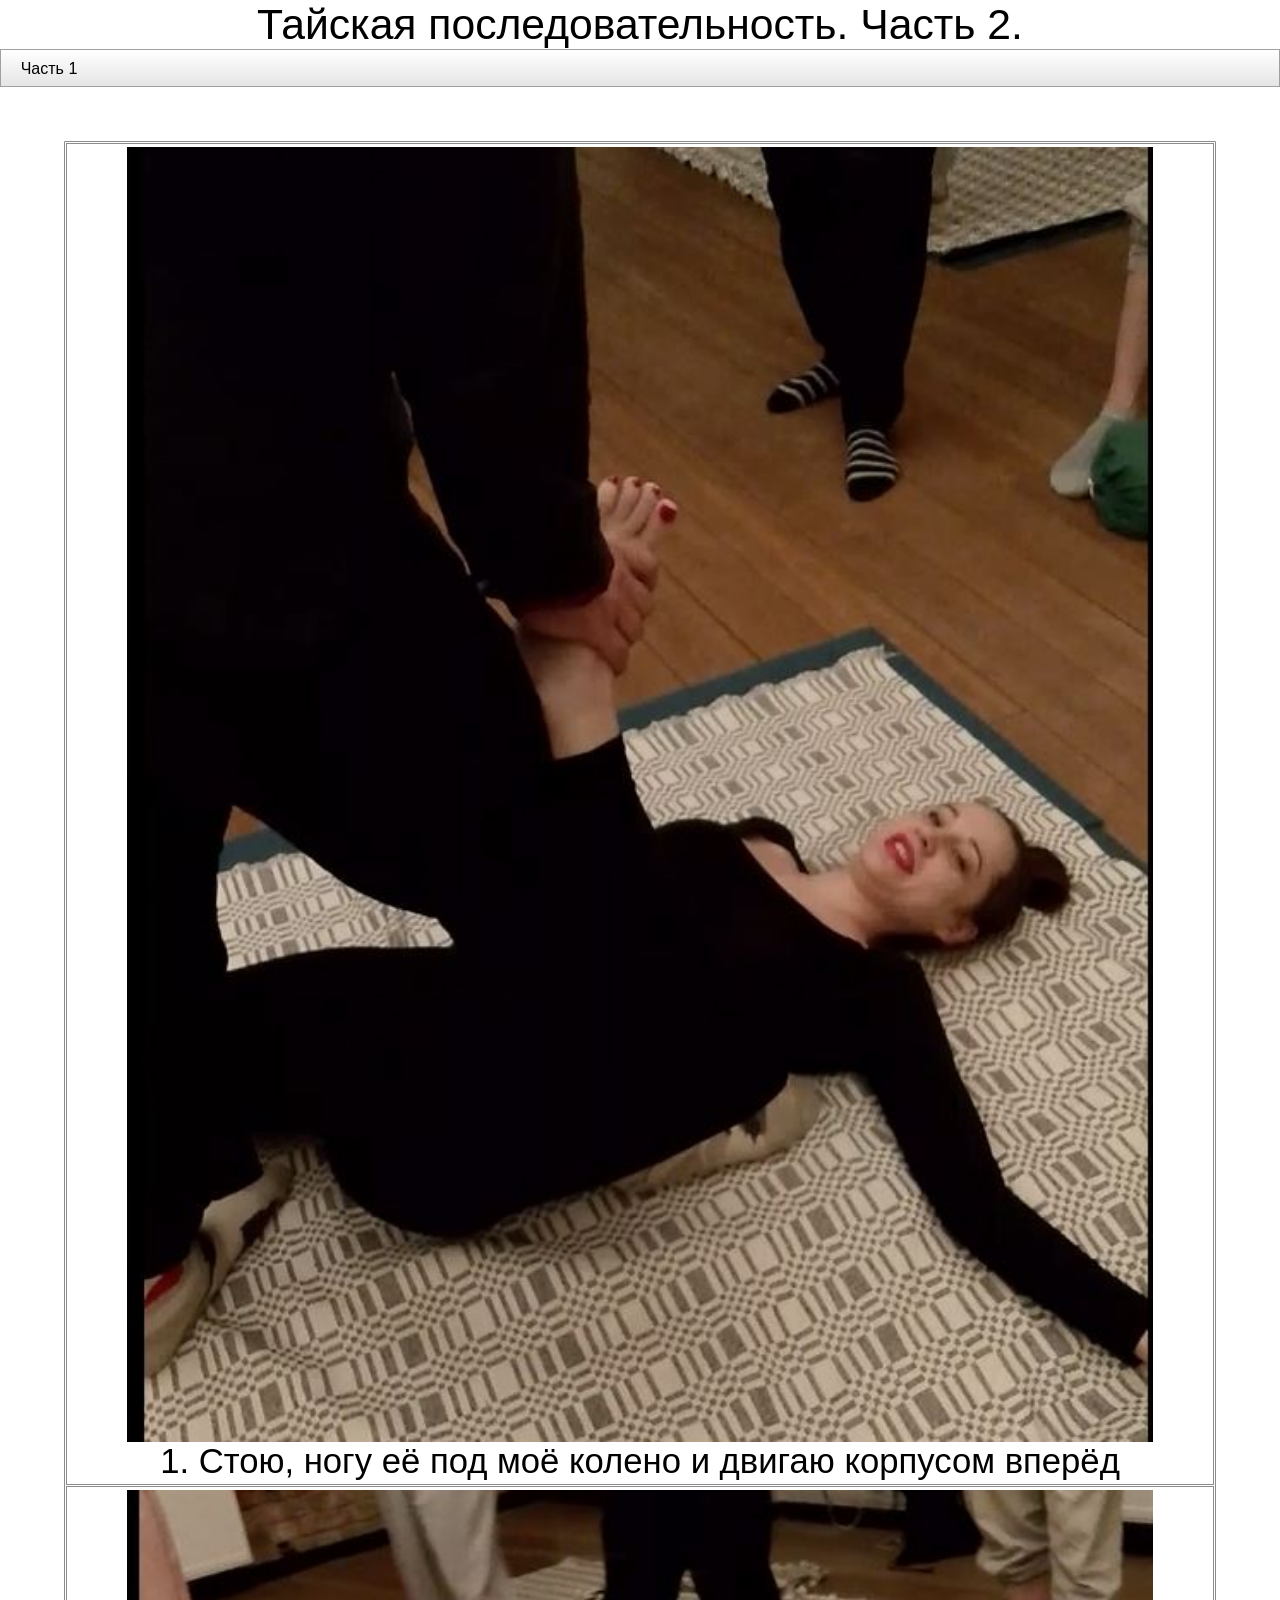
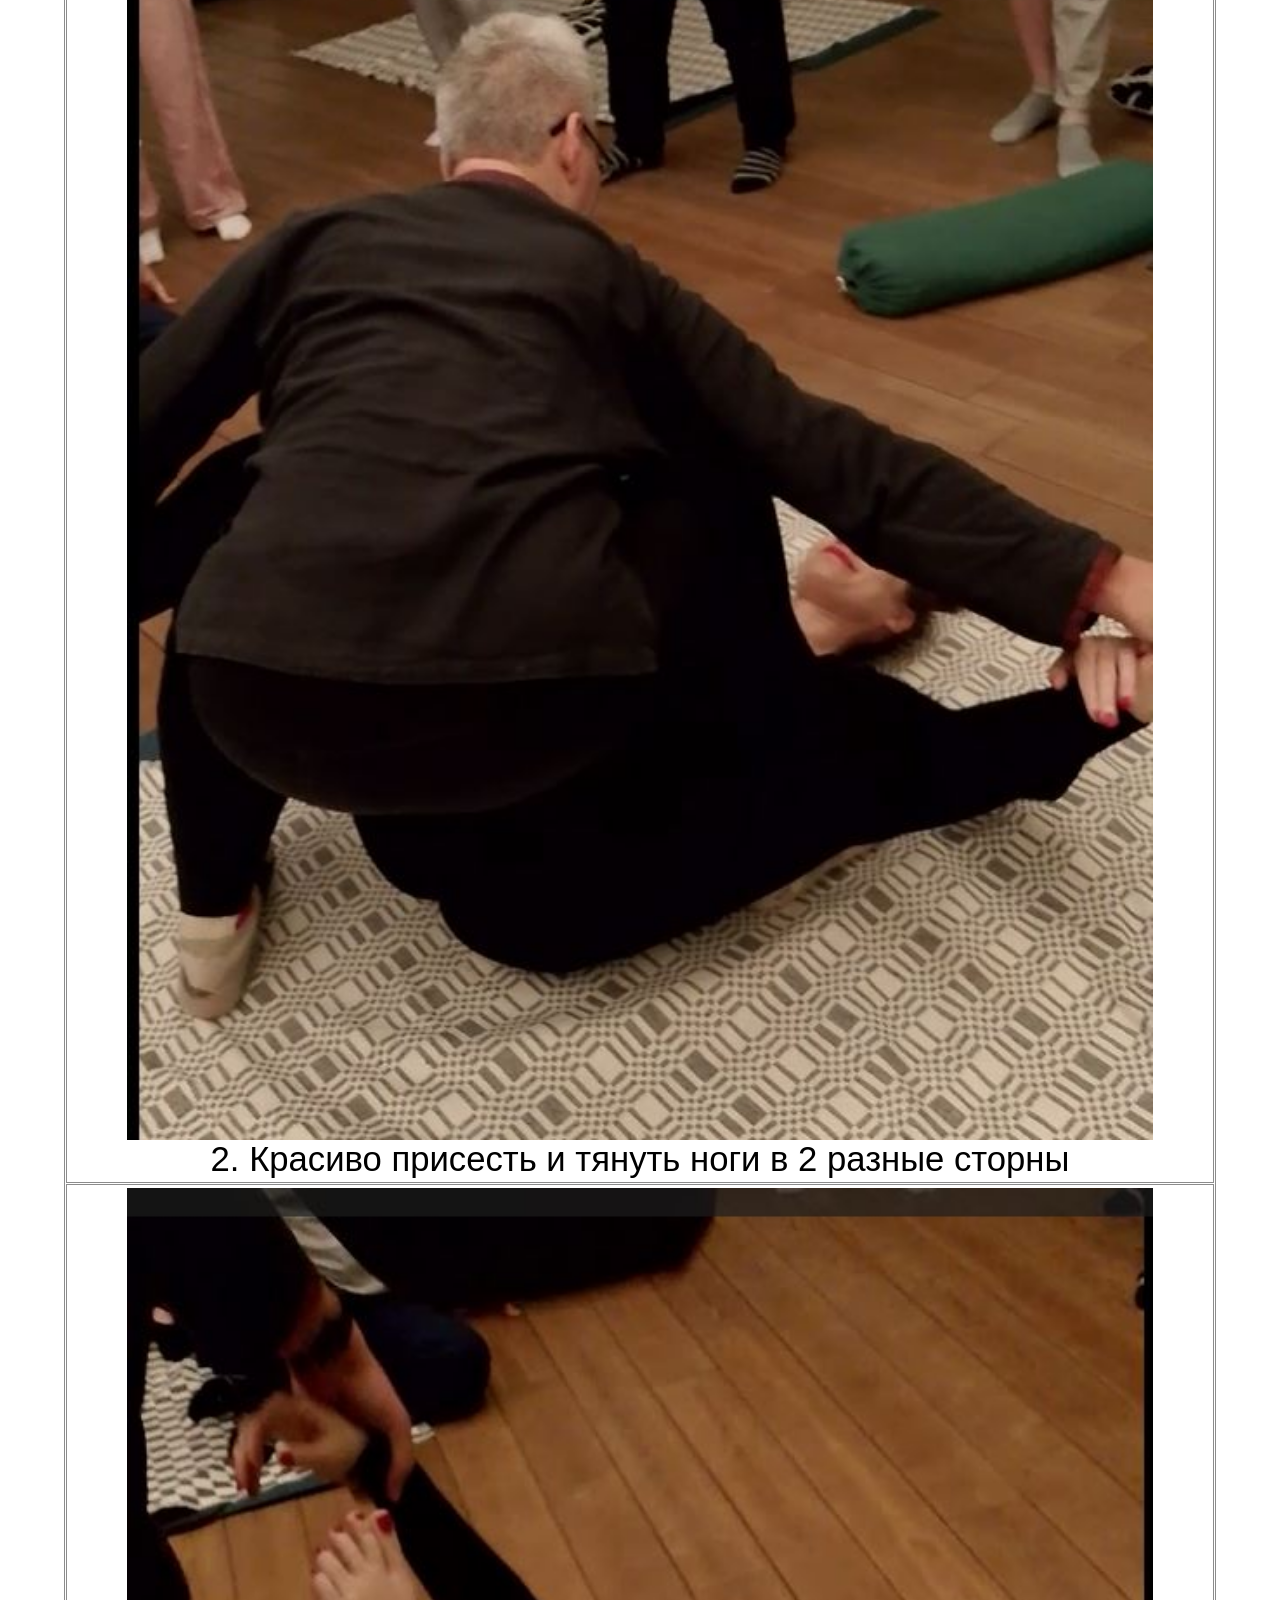
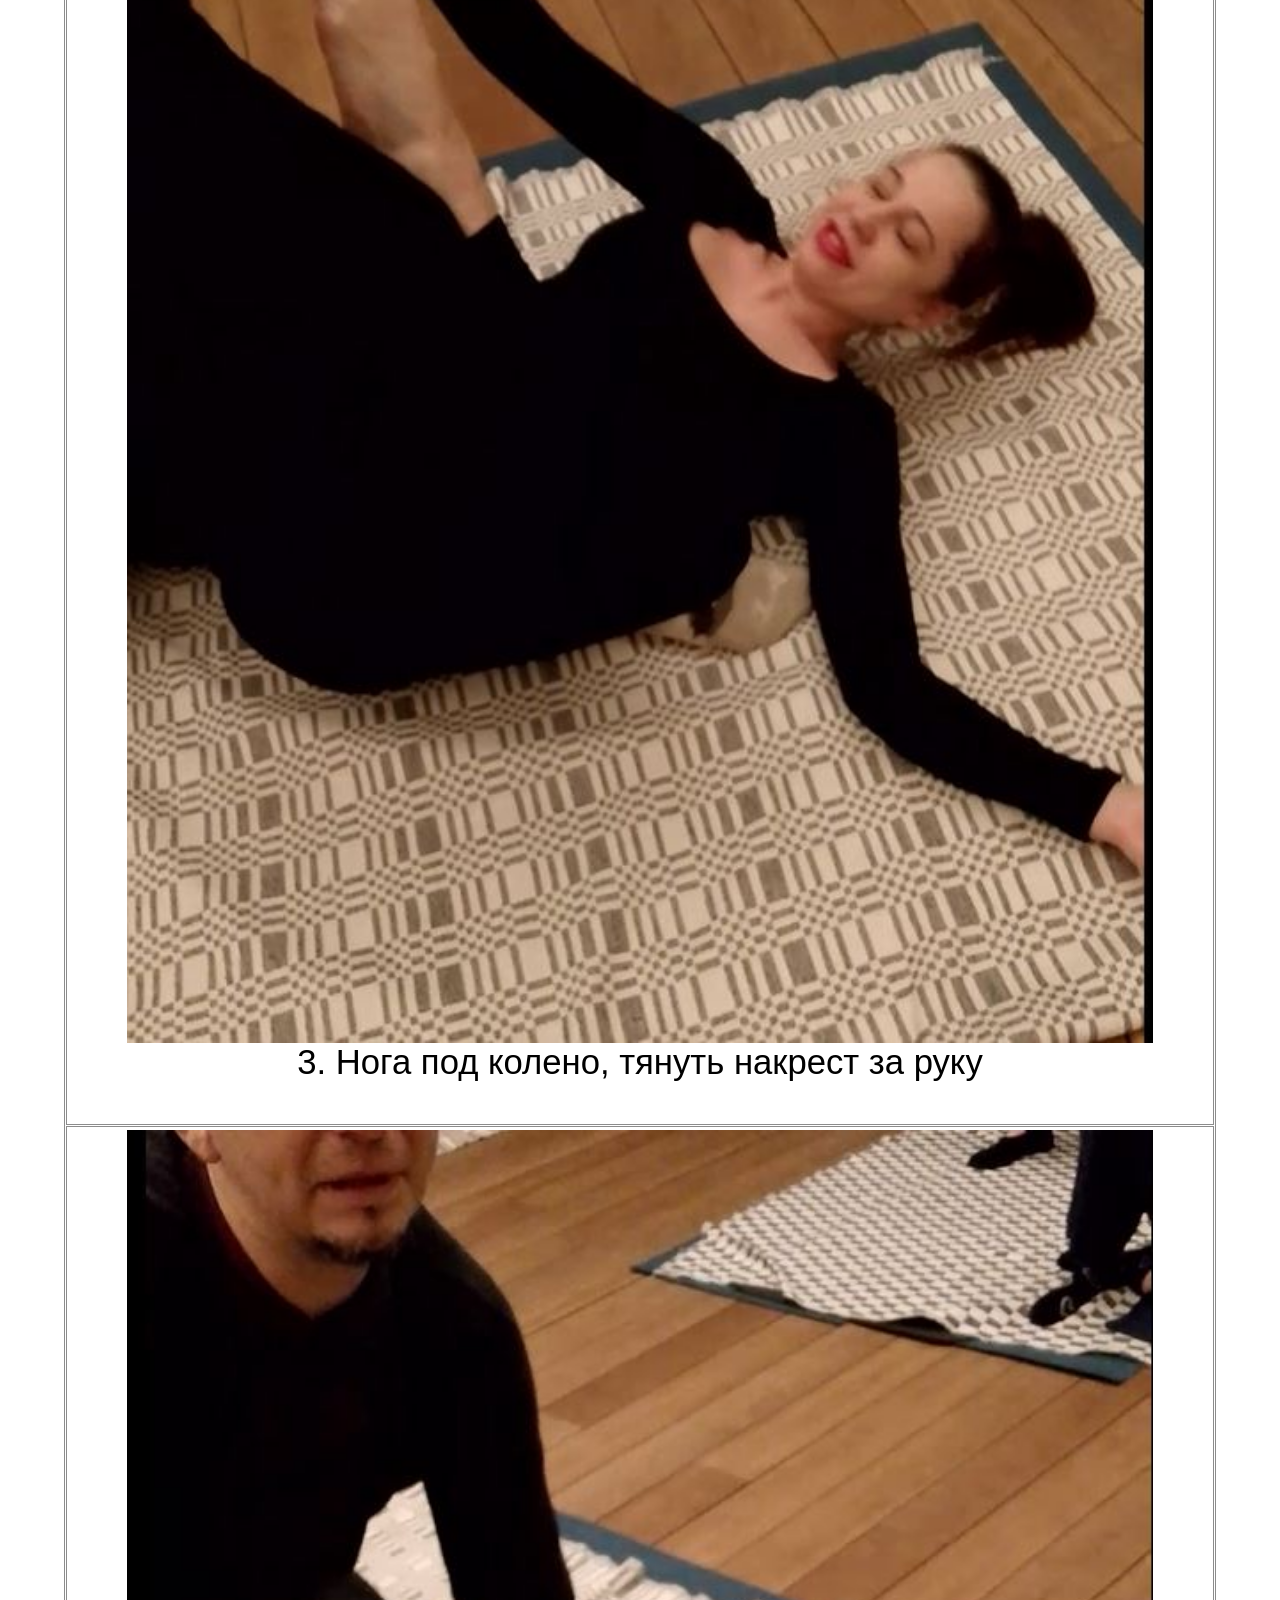
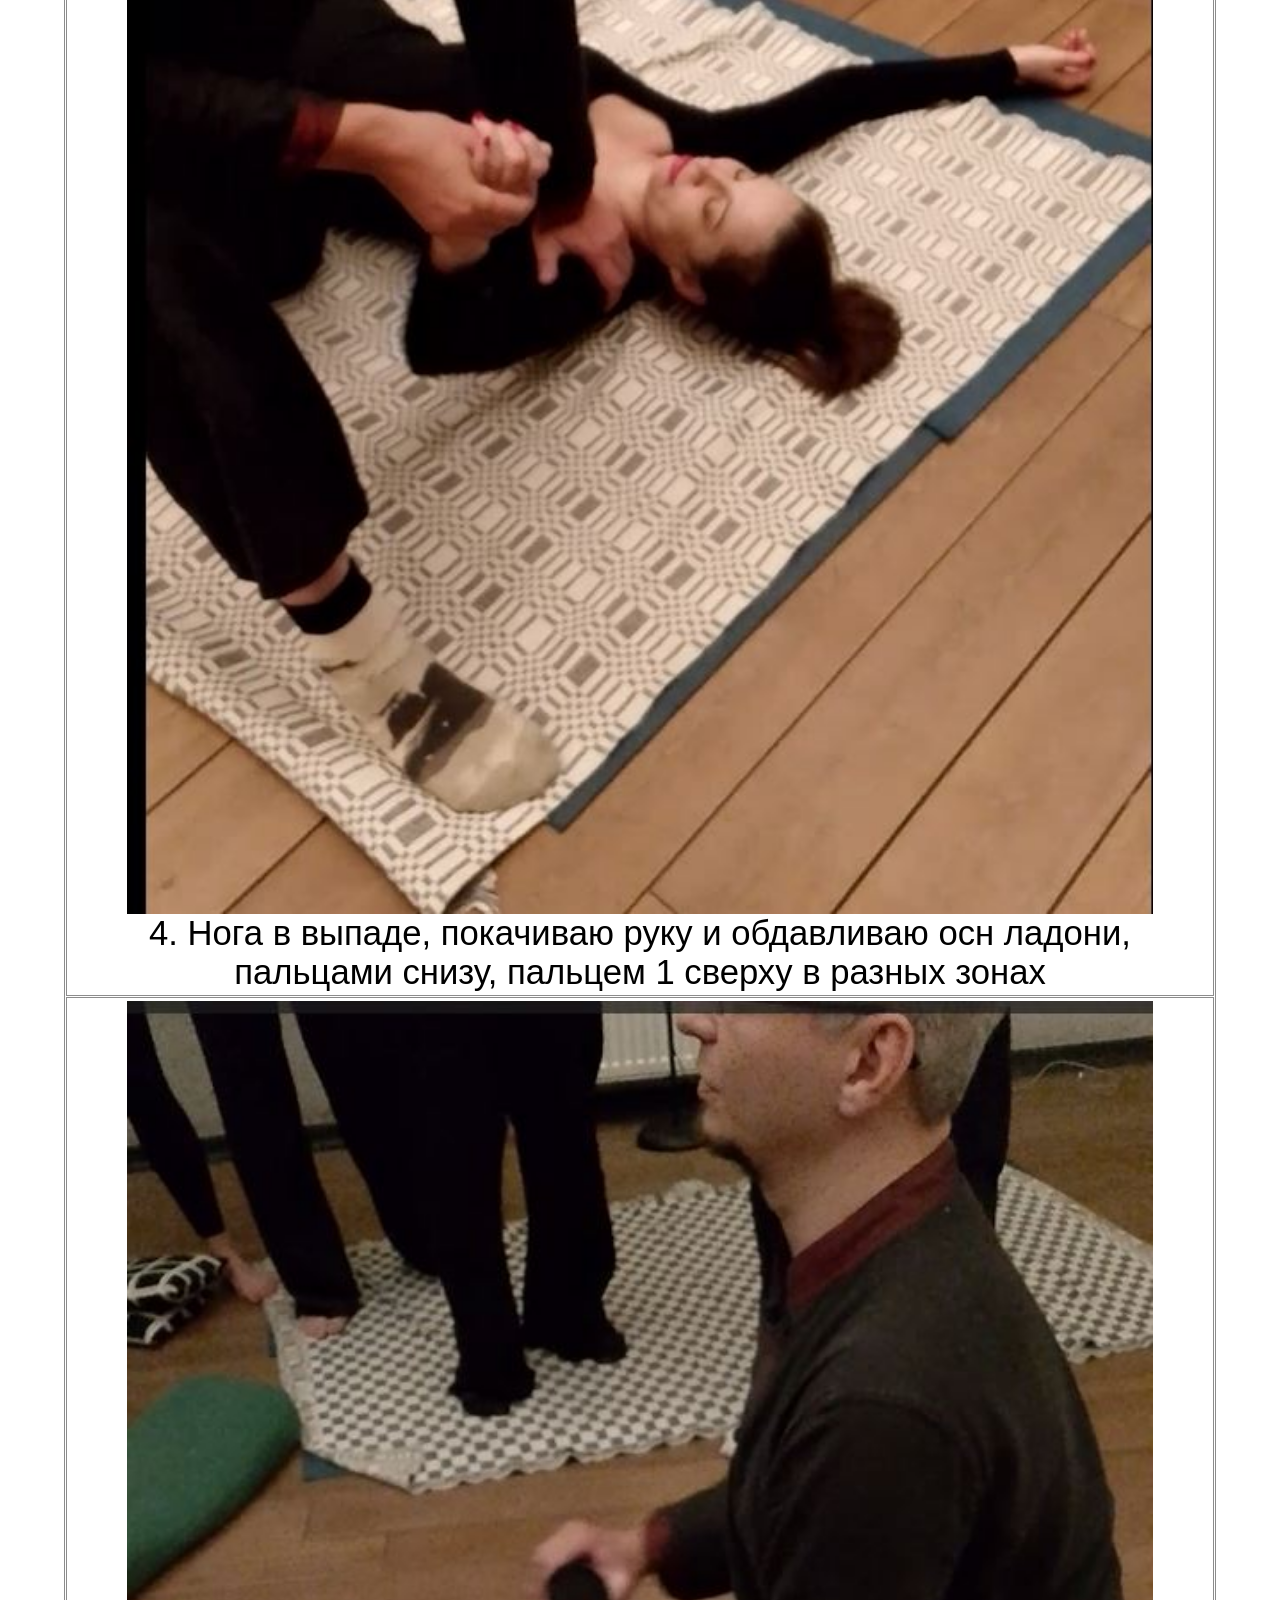
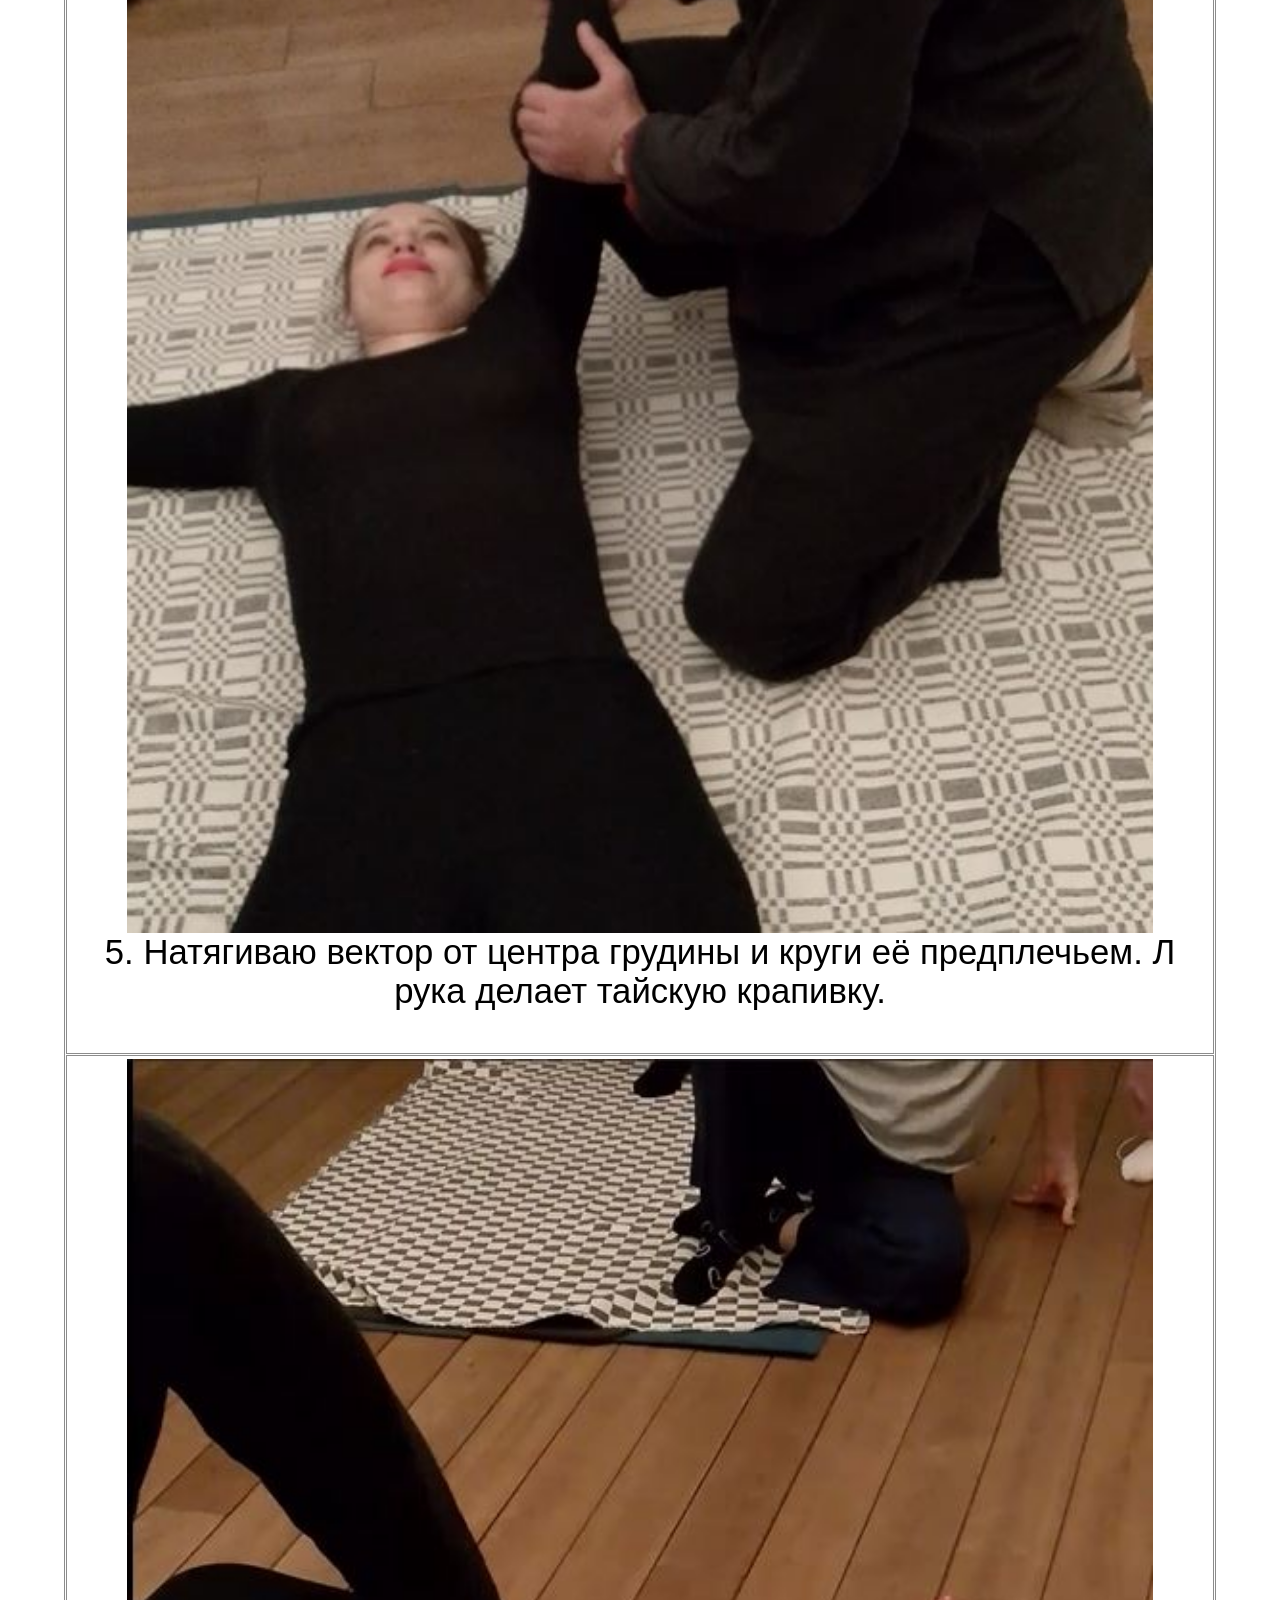
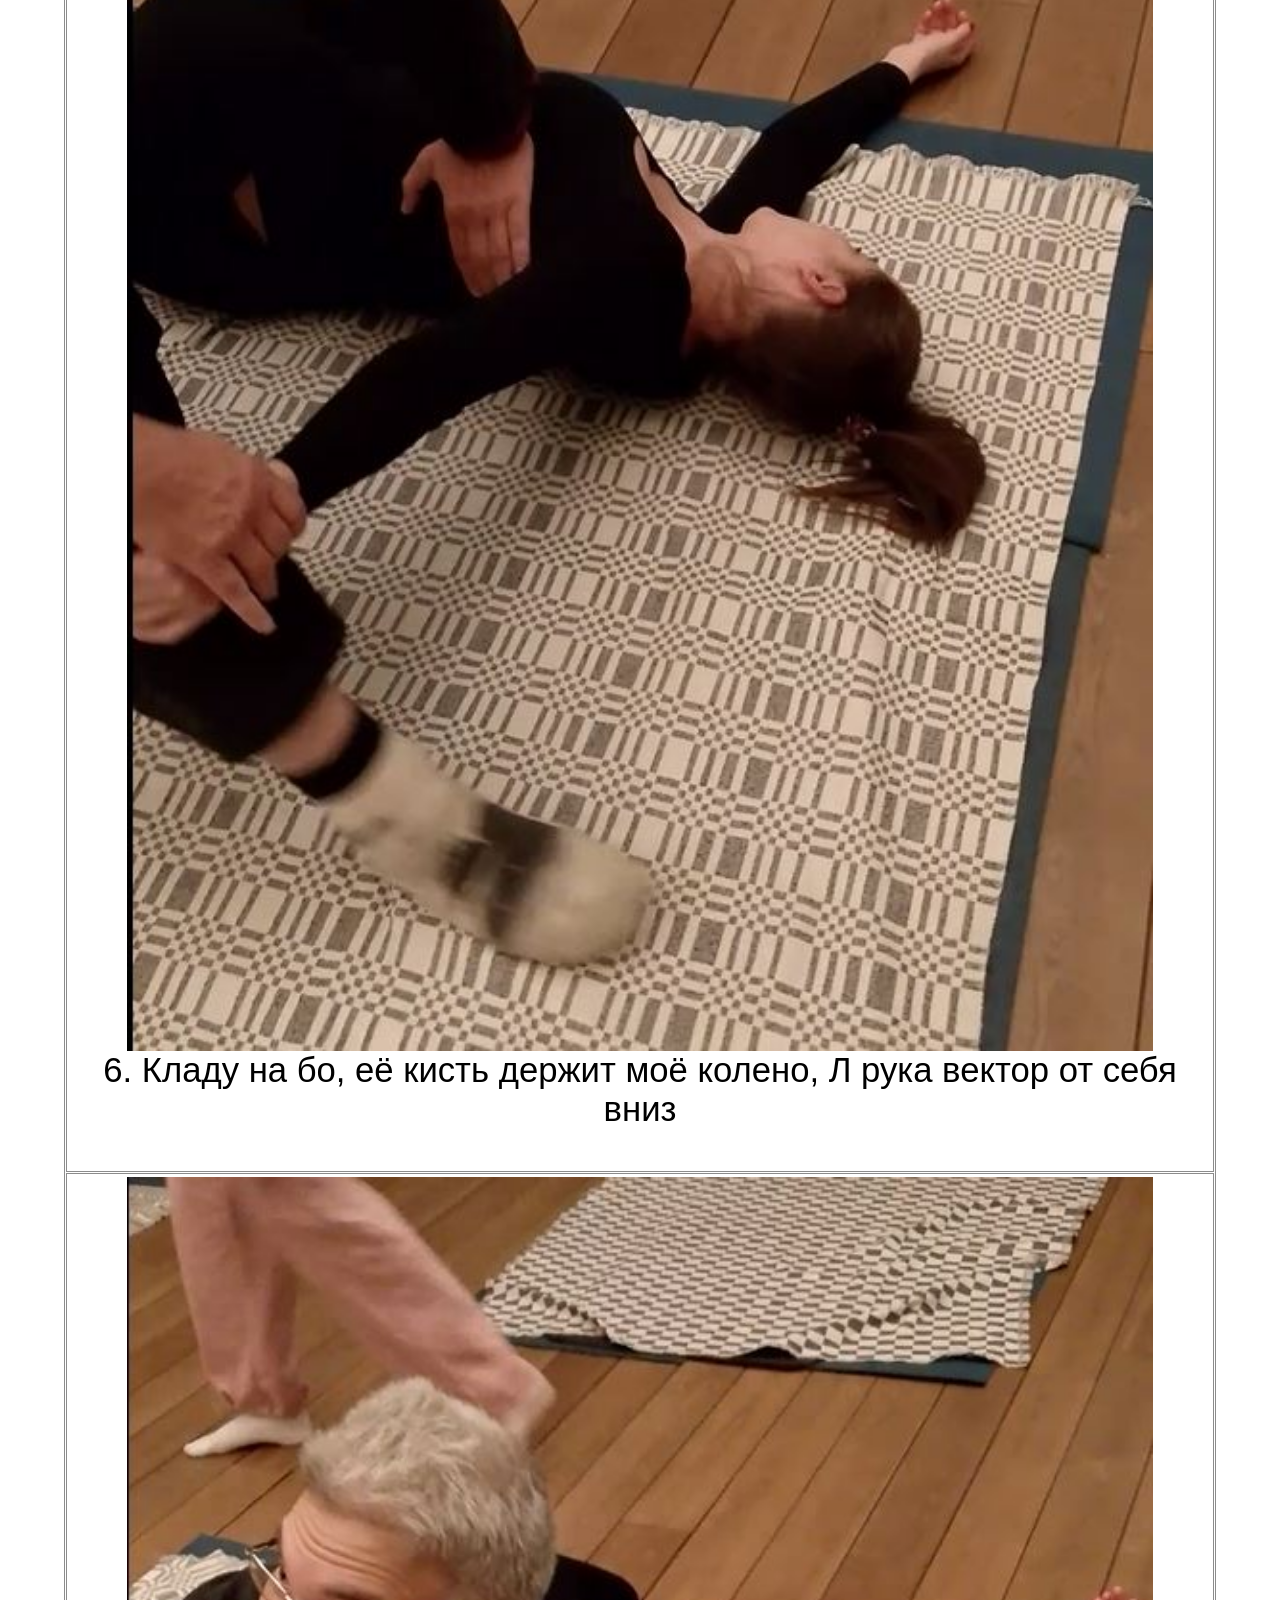
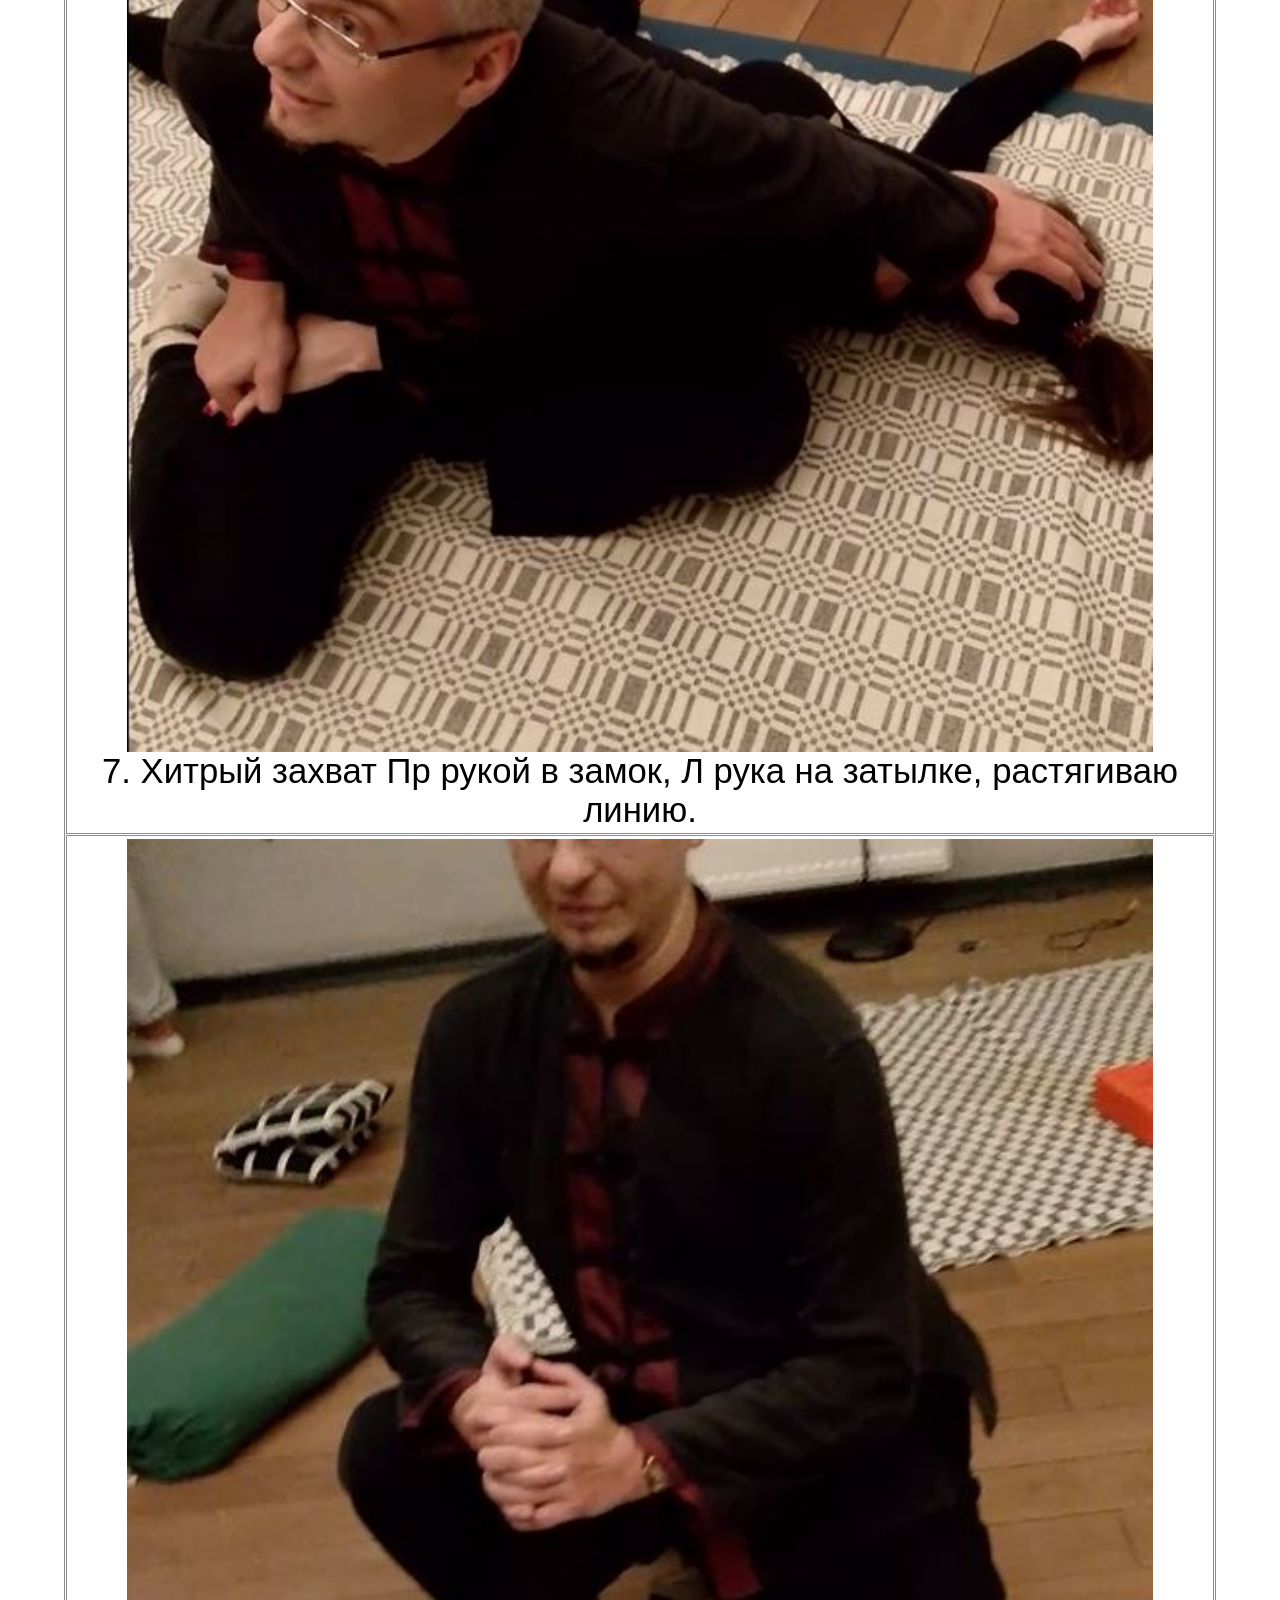
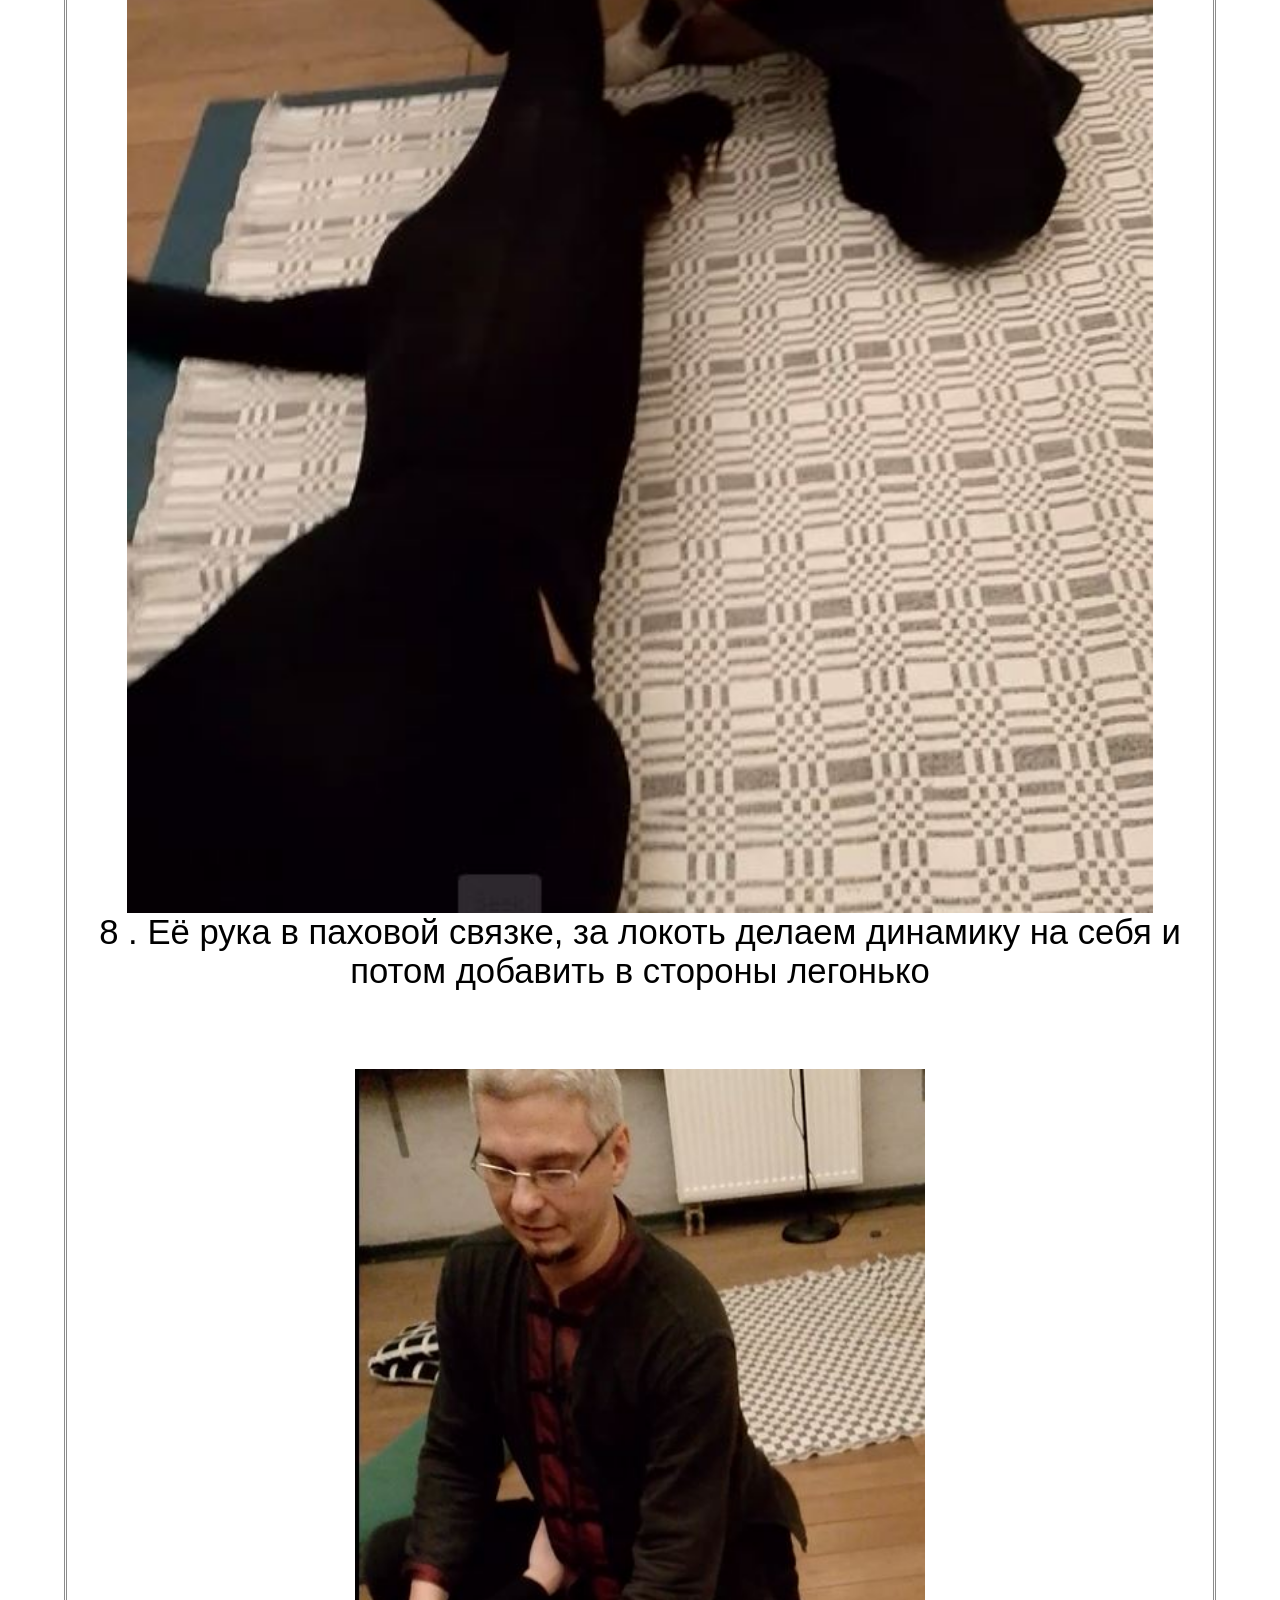
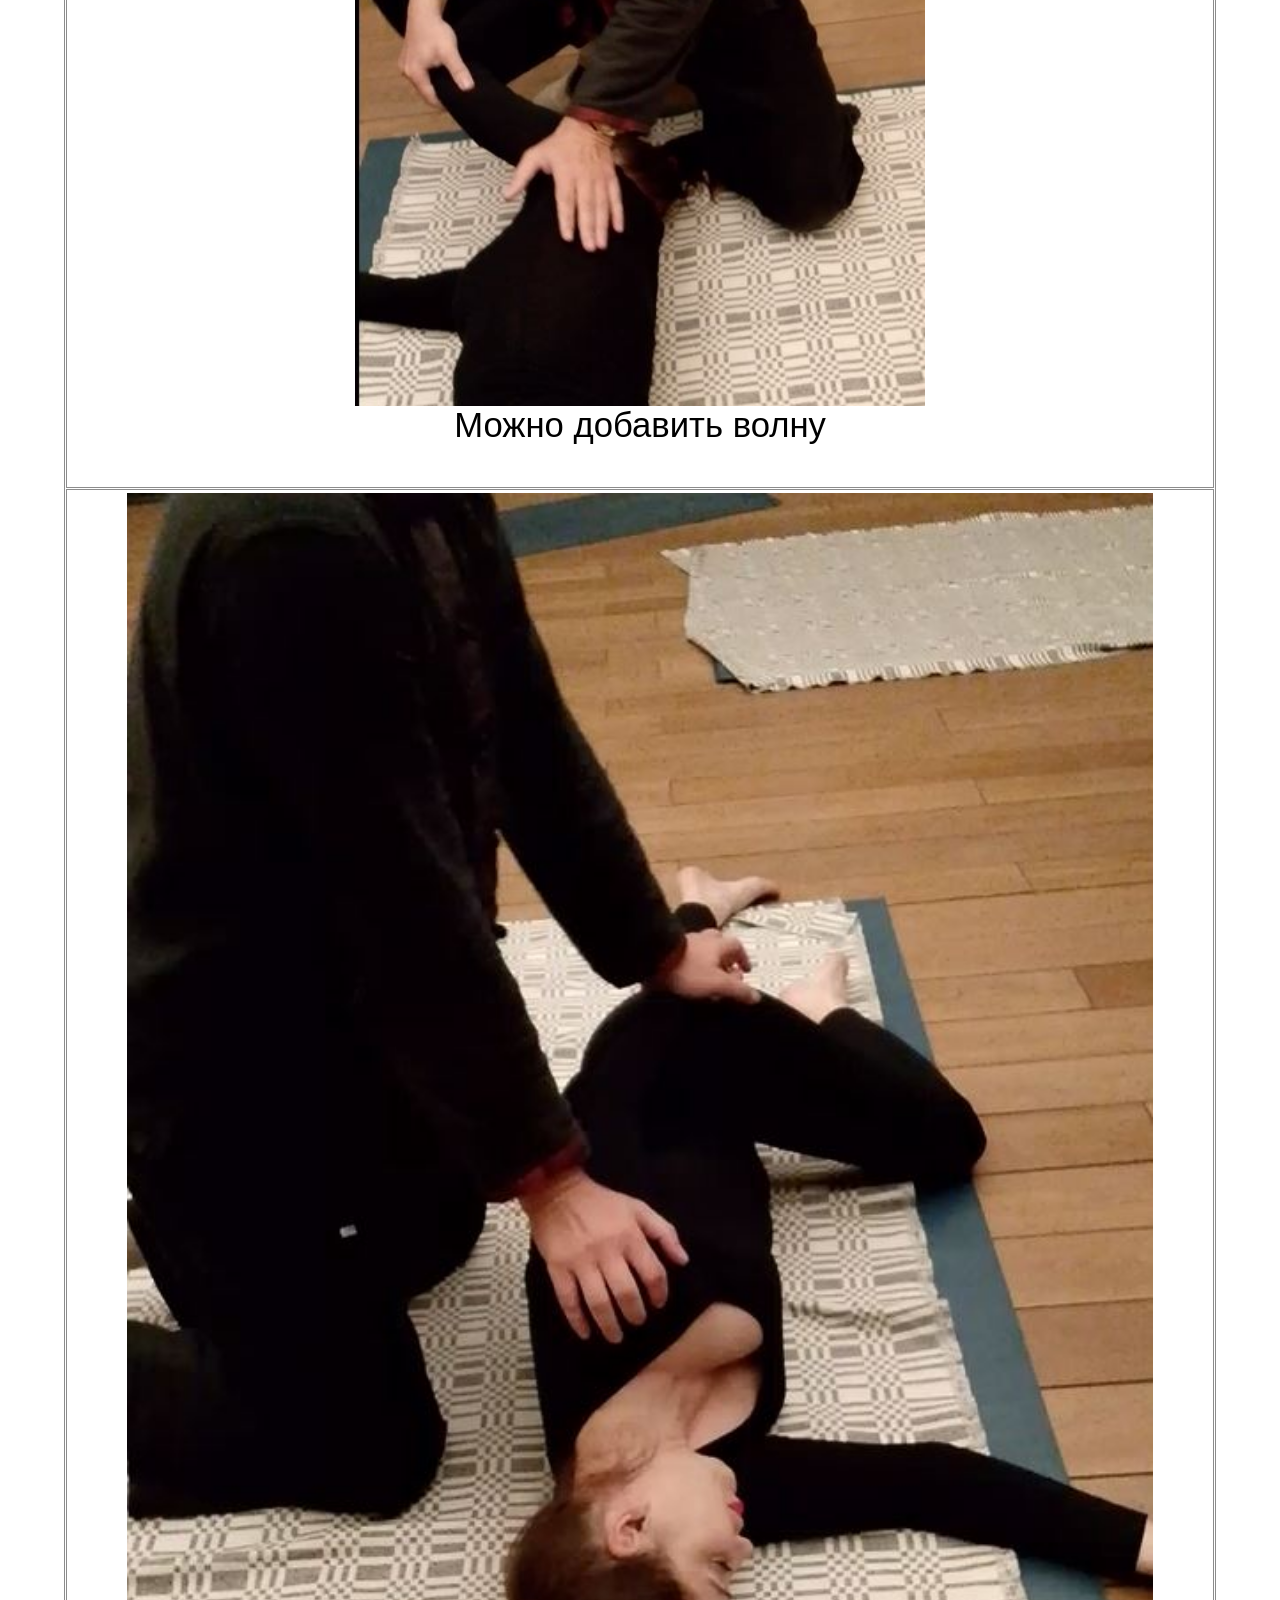
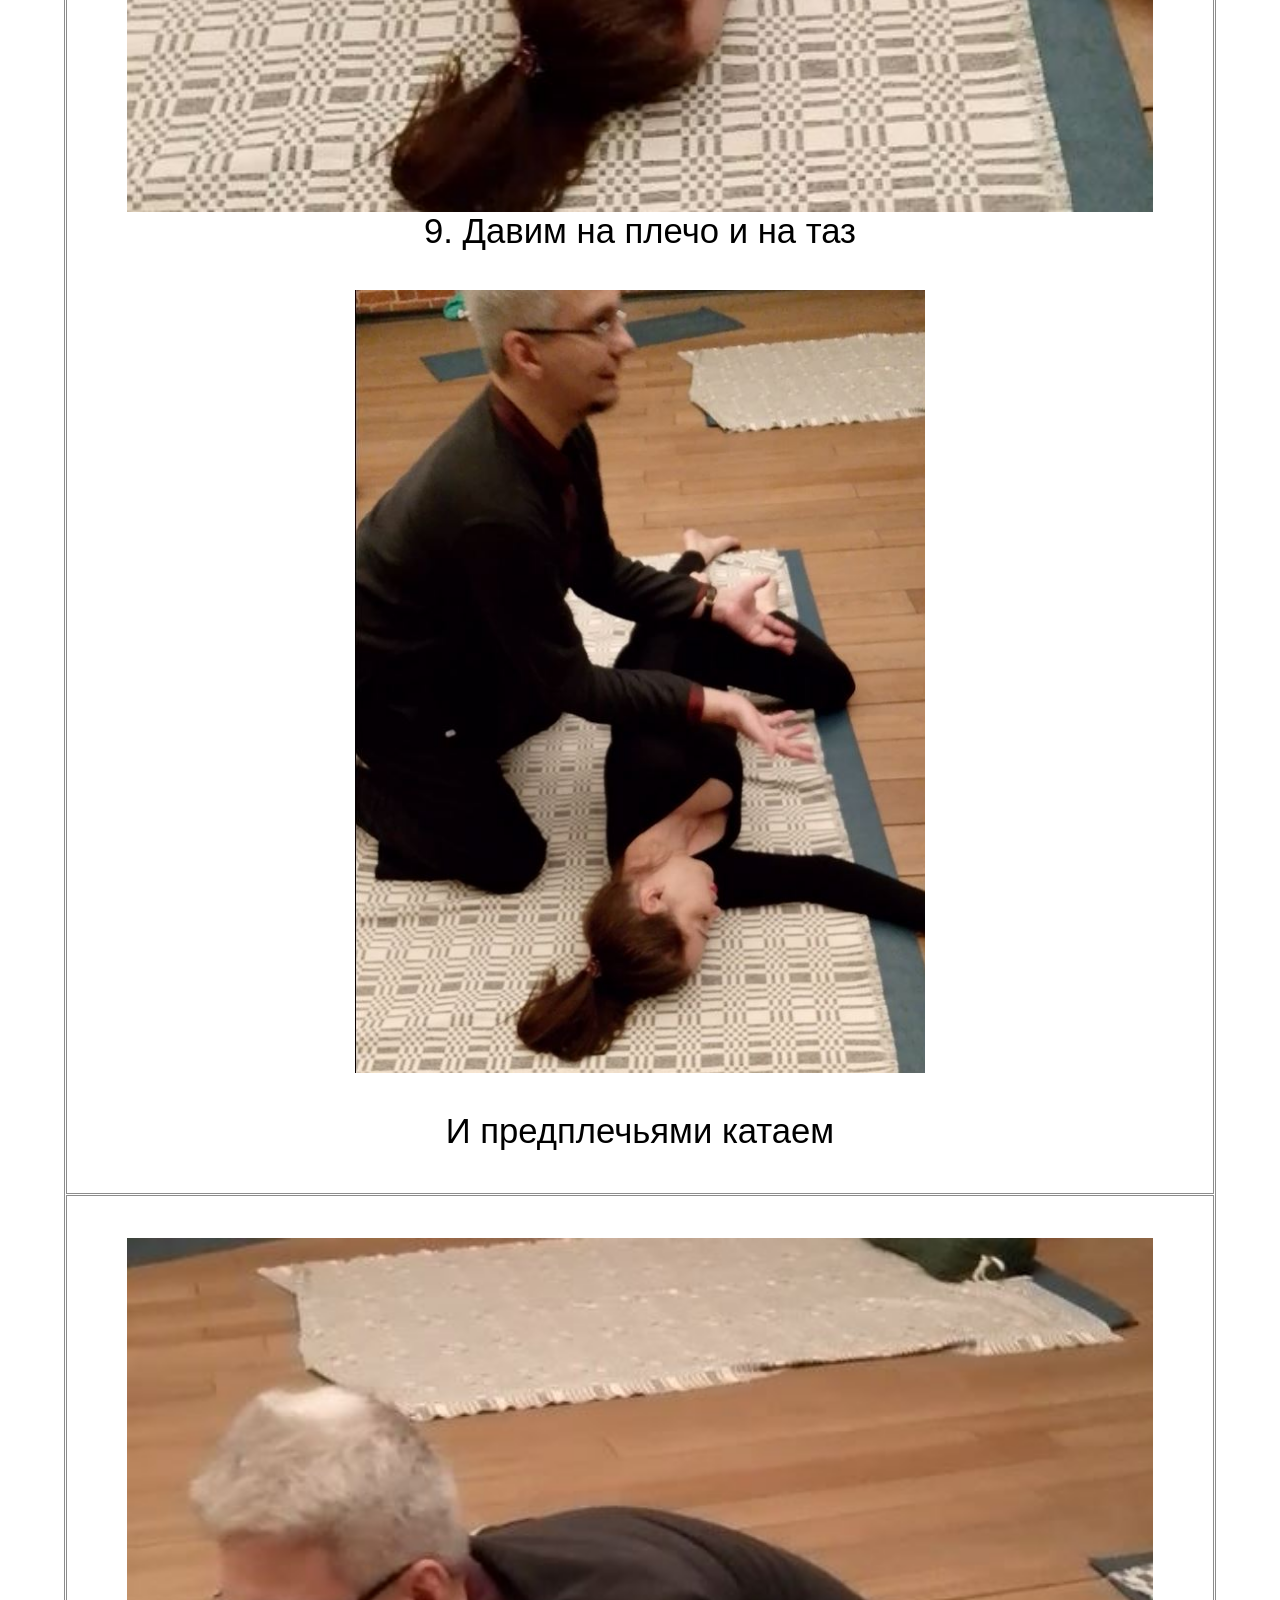
<file: next1.html>
<!DOCTYPE html>
<html> 
<head>
	<meta charset="utf-8">
	<meta name="viewport" content="width=device-width, initial-scale=1">
	<meta name="generator" content="RocketCake">
	<title></title>
	<link rel="stylesheet" type="text/css" href="next1_html.css?h=8a866f60">
</head>
<body>
<div class="textstyle1">
<span class="textstyle2">&#1058;&#1072;&#1081;&#1089;&#1082;&#1072;&#1103; &#1087;&#1086;&#1089;&#1083;&#1077;&#1076;&#1086;&#1074;&#1072;&#1090;&#1077;&#1083;&#1100;&#1085;&#1086;&#1089;&#1090;&#1100;. &#1063;&#1072;&#1089;&#1090;&#1100; 2.<br/></span>  </div>
<div class="textstyle3">
<div id="menu_7dd98ee0"><div  class="menuholder1"><a href="javascript:void(0);" tabindex="-1" aria-label="&#8801;" >
	<div id="menuentry_3a226f88"  class="menustyle1 menu_7dd98ee0_mainMenuEntry mobileEntry">
		<div class="menuentry_text1">
  <span class="textstyle4">&#8801;</span>
		</div>
	</div>
</a>
<a href="index.html" style="text-decoration:none" tabindex="-1">
	<div id="menuentry_23dd7d16"  class="menustyle2 menu_7dd98ee0_mainMenuEntry normalEntry">
		<div class="menuentry_text2">
  <span class="textstyle5">&#1063;&#1072;&#1089;&#1090;&#1100; 1</span>
		</div>
	</div>
</a>
<a href="javascript:void(0);" tabindex="-1" aria-label="" >
	<div id="menuentry_608c5ba8"  class="menustyle3 menu_7dd98ee0_mainMenuEntry normalEntry">
		<div class="menuentry_text3">
		</div>
	</div>
</a>

	<script type="text/javascript" src="rc_images/wsp_menu.js"></script>
	<script type="text/javascript">
		var js_menu_7dd98ee0= new wsp_menu('menu_7dd98ee0', 'menu_7dd98ee0', 10, null, true, {generateAriaLabels: true, setUsefulTabIndices: true, mobileMenuIsFullscreen: true, mobileMenuCloseButtonColor: '#0A0A0A', menuPaddingUsed: 10, mobileMenuAnimations: ['fadeMenus'], closeWhenMouseOut: false} );

		js_menu_7dd98ee0.createMenuForItem('menuentry_3a226f88', ["  <span class=\"textstyle5\">&#1063;&#1072;&#1089;&#1090;&#1100; 1</span> ", 'index.html', '',
		                                   "  <span class=\"textstyle5\"></span> ", 'javascript:void(0);', '']
		                                   , true);
		js_menu_7dd98ee0.createMenuForItem('menuentry_23dd7d16', []);
		js_menu_7dd98ee0.createMenuForItem('menuentry_608c5ba8', []);

	</script>
</div></div>  </div>
<div class="textstyle1">
<span class="textstyle6"><br/><br/><br/></span><table id="table_4365d317" cellpadding="3" cellspacing="1" >	<tr>
		<td width="100%" height="716px" style="vertical-align: top; overflow:hidden; ">  <div id="cell_15a6cc0e">
    <div class="textstyle1">
<img src="rc_images/201_21_04_2026_182855.jpg" width="598" height="755" id="img_15054823" alt="" title="" /><span class="textstyle7"><br/>1. &#1057;&#1090;&#1086;&#1102;, &#1085;&#1086;&#1075;&#1091; &#1077;&#1105; &#1087;&#1086;&#1076; &#1084;&#1086;&#1105; &#1082;&#1086;&#1083;&#1077;&#1085;&#1086; &#1080; &#1076;&#1074;&#1080;&#1075;&#1072;&#1102; &#1082;&#1086;&#1088;&#1087;&#1091;&#1089;&#1086;&#1084; &#1074;&#1087;&#1077;&#1088;&#1105;&#1076;</span>      </div>
    </div>
		</td>
	</tr>
	<tr>
		<td width="100%" height="693px" style="vertical-align: top; overflow:hidden; ">  <div id="cell_23e78b93">
    <div class="textstyle1">
<img src="rc_images/202_21_04_2026_182855.jpg" width="592" height="721" id="img_21012002" alt="" title="" /><span class="textstyle7"><br/>2. &#1050;&#1088;&#1072;&#1089;&#1080;&#1074;&#1086; &#1087;&#1088;&#1080;&#1089;&#1077;&#1089;&#1090;&#1100; &#1080; &#1090;&#1103;&#1085;&#1091;&#1090;&#1100; &#1085;&#1086;&#1075;&#1080; &#1074; 2 &#1088;&#1072;&#1079;&#1085;&#1099;&#1077; &#1089;&#1090;&#1086;&#1088;&#1085;&#1099;</span>      </div>
    </div>
		</td>
	</tr>
	<tr>
		<td width="100%" height="836px" style="vertical-align: top; overflow:hidden; ">  <div id="cell_71ab4cf8">
    <div class="textstyle1">
<img src="rc_images/203_21_04_2026_182855.jpg" width="578" height="820" id="img_114fb848" alt="" title="" /><span class="textstyle7"><br/>3. &#1053;&#1086;&#1075;&#1072; &#1087;&#1086;&#1076; &#1082;&#1086;&#1083;&#1077;&#1085;&#1086;, &#1090;&#1103;&#1085;&#1091;&#1090;&#1100; &#1085;&#1072;&#1082;&#1088;&#1077;&#1089;&#1090; &#1079;&#1072; &#1088;&#1091;&#1082;&#1091;<br/><br/></span>      </div>
    </div>
		</td>
	</tr>
	<tr>
		<td width="100%" height="840px" style="vertical-align: top; overflow:hidden; ">  <div id="cell_63ddebe7">
    <div class="textstyle1">
<img src="rc_images/204_21_04_2026_182855.jpg" width="597" height="805" id="img_27960a10" alt="" title="" /><span class="textstyle7"><br/>4. &#1053;&#1086;&#1075;&#1072; &#1074; &#1074;&#1099;&#1087;&#1072;&#1076;&#1077;, &#1087;&#1086;&#1082;&#1072;&#1095;&#1080;&#1074;&#1072;&#1102; &#1088;&#1091;&#1082;&#1091; &#1080; &#1086;&#1073;&#1076;&#1072;&#1074;&#1083;&#1080;&#1074;&#1072;&#1102; &#1086;&#1089;&#1085; &#1083;&#1072;&#1076;&#1086;&#1085;&#1080;, &#1087;&#1072;&#1083;&#1100;&#1094;&#1072;&#1084;&#1080; &#1089;&#1085;&#1080;&#1079;&#1091;, &#1087;&#1072;&#1083;&#1100;&#1094;&#1077;&#1084; 1 &#1089;&#1074;&#1077;&#1088;&#1093;&#1091; &#1074; &#1088;&#1072;&#1079;&#1085;&#1099;&#1093; &#1079;&#1086;&#1085;&#1072;&#1093;</span>      </div>
    </div>
		</td>
	</tr>
	<tr>
		<td width="100%" height="913px" style="vertical-align: top; overflow:hidden; ">  <div id="cell_24c1a9be">
    <div class="textstyle1">
<img src="rc_images/205_21_04_2026_182855.jpg" width="576" height="860" id="img_f857295" alt="" title="" /><span class="textstyle7"><br/>5. &#1053;&#1072;&#1090;&#1103;&#1075;&#1080;&#1074;&#1072;&#1102; &#1074;&#1077;&#1082;&#1090;&#1086;&#1088; &#1086;&#1090; &#1094;&#1077;&#1085;&#1090;&#1088;&#1072; &#1075;&#1088;&#1091;&#1076;&#1080;&#1085;&#1099; &#1080; &#1082;&#1088;&#1091;&#1075;&#1080; &#1077;&#1105; &#1087;&#1088;&#1077;&#1076;&#1087;&#1083;&#1077;&#1095;&#1100;&#1077;&#1084;. &#1051; &#1088;&#1091;&#1082;&#1072; &#1076;&#1077;&#1083;&#1072;&#1077;&#1090; &#1090;&#1072;&#1081;&#1089;&#1082;&#1091;&#1102; &#1082;&#1088;&#1072;&#1087;&#1080;&#1074;&#1082;&#1091;.<br/><br/></span>      </div>
    </div>
		</td>
	</tr>
	<tr>
		<td width="100%" height="951px" style="vertical-align: top; overflow:hidden; ">  <div id="cell_17666c37">
    <div class="textstyle1">
<img src="rc_images/206_21_04_2026_182855.jpg" width="535" height="830" id="img_4855a03" alt="" title="" /><span class="textstyle7"><br/></span><span class="textstyle8">6. &#1050;&#1083;&#1072;&#1076;&#1091; &#1085;&#1072; &#1073;&#1086;, &#1077;&#1105; &#1082;&#1080;&#1089;&#1090;&#1100; &#1076;&#1077;&#1088;&#1078;&#1080;&#1090; &#1084;&#1086;&#1105; &#1082;&#1086;&#1083;&#1077;&#1085;&#1086;, &#1051; &#1088;&#1091;&#1082;&#1072; &#1074;&#1077;&#1082;&#1090;&#1086;&#1088; &#1086;&#1090; &#1089;&#1077;&#1073;&#1103; &#1074;&#1085;&#1080;&#1079;<br/><br/></span>      </div>
    </div>
		</td>
	</tr>
	<tr>
		<td width="100%" height="703px" style="vertical-align: top; overflow:hidden; ">  <div id="cell_58563d73">
    <div class="textstyle1">
<img src="rc_images/207_21_04_2026_182855.jpg" width="584" height="669" id="img_6c8a3dbe" alt="" title="" /><span class="textstyle7"><br/></span><span class="textstyle8">7. &#1061;&#1080;&#1090;&#1088;&#1099;&#1081; &#1079;&#1072;&#1093;&#1074;&#1072;&#1090; &#1055;&#1088; &#1088;&#1091;&#1082;&#1086;&#1081; &#1074; &#1079;&#1072;&#1084;&#1086;&#1082;, &#1051; &#1088;&#1091;&#1082;&#1072; &#1085;&#1072; &#1079;&#1072;&#1090;&#1099;&#1083;&#1082;&#1077;, &#1088;&#1072;&#1089;&#1090;&#1103;&#1075;&#1080;&#1074;&#1072;&#1102; &#1083;&#1080;&#1085;&#1080;&#1102;.</span>      </div>
    </div>
		</td>
	</tr>
	<tr>
		<td width="100%" height="1609px" style="vertical-align: top; overflow:hidden; ">  <div id="cell_4ab79b8">
    <div class="textstyle1">
<img src="rc_images/208_21_04_2026_182855.jpg" width="530" height="865" id="img_489536cc" alt="" title="" /><span class="textstyle7"><br/>8 . &#1045;&#1105; &#1088;&#1091;&#1082;&#1072; &#1074; &#1087;&#1072;&#1093;&#1086;&#1074;&#1086;&#1081; &#1089;&#1074;&#1103;&#1079;&#1082;&#1077;, &#1079;&#1072; &#1083;&#1086;&#1082;&#1086;&#1090;&#1100; &#1076;&#1077;&#1083;&#1072;&#1077;&#1084; &#1076;&#1080;&#1085;&#1072;&#1084;&#1080;&#1082;&#1091; &#1085;&#1072; &#1089;&#1077;&#1073;&#1103; &#1080; &#1087;&#1086;&#1090;&#1086;&#1084; &#1076;&#1086;&#1073;&#1072;&#1074;&#1080;&#1090;&#1100; &#1074; &#1089;&#1090;&#1086;&#1088;&#1086;&#1085;&#1099; &#1083;&#1077;&#1075;&#1086;&#1085;&#1100;&#1082;&#1086; <br/><br/><br/></span><img src="rc_images/209_21_04_2026_182855.jpg" width="424" height="697" id="img_7b56f8c2" alt="" title="" /><span class="textstyle7"><br/>&#1052;&#1086;&#1078;&#1085;&#1086; &#1076;&#1086;&#1073;&#1072;&#1074;&#1080;&#1090;&#1100; &#1074;&#1086;&#1083;&#1085;&#1091;<br/><br/></span>      </div>
    </div>
		</td>
	</tr>
	<tr>
		<td width="100%" height="1236px" style="vertical-align: top; overflow:hidden; ">  <div id="cell_72631e1e">
    <div class="textstyle1">
<img src="rc_images/210_21_04_2026_182855.jpg" width="579" height="744" id="img_33996244" alt="" title="" /><span class="textstyle7"><br/>9. &#1044;&#1072;&#1074;&#1080;&#1084; &#1085;&#1072; &#1087;&#1083;&#1077;&#1095;&#1086; &#1080; &#1085;&#1072; &#1090;&#1072;&#1079;<br/><br/></span><img src="rc_images/211_21_04_2026_182855.jpg" width="578" height="794" id="img_44477b00" alt="" title="" /><span class="textstyle7"><br/><br/>&#1048; &#1087;&#1088;&#1077;&#1076;&#1087;&#1083;&#1077;&#1095;&#1100;&#1103;&#1084;&#1080; &#1082;&#1072;&#1090;&#1072;&#1077;&#1084;<br/><br/></span>      </div>
    </div>
		</td>
	</tr>
	<tr>
		<td width="100%" height="724px" style="vertical-align: top; overflow:hidden; ">  <div id="cell_5b3afa51">
    <div class="textstyle1">
<span class="textstyle7"><br/></span><img src="rc_images/212_21_04_2026_182855.jpg" width="552" height="619" id="img_52a573a4" alt="" title="" /><span class="textstyle7"><br/>10. &#1053;&#1086;&#1075;&#1072; &#1085;&#1072; &#1084;&#1086;&#1105; &#1082;&#1086;&#1083;&#1077;&#1085;&#1086;, &#1076;&#1077;&#1083;&#1072;&#1077;&#1084; &#1074;&#1086;&#1083;&#1085;&#1091;; &#1085;&#1072; &#1087;&#1086;&#1083;&#1091; &#1090;&#1086; &#1087;&#1083;&#1077;&#1095;&#1086;, &#1090;&#1086; &#1090;&#1072;&#1079;<br/><br/></span>      </div>
    </div>
		</td>
	</tr>
	<tr>
		<td width="100%" height="847px" style="vertical-align: top; overflow:hidden; ">  <div id="cell_2b87b586">
    <div class="textstyle1">
<img src="rc_images/07_21_04_2026_182855prostukivanie.jpg" width="566" height="771" id="img_3f964b56" alt="" title="" /><span class="textstyle7"><br/>11.&#1047;&#1072;&#1093;&#1074;&#1072;&#1090; &#1079;&#1072; &#1087;&#1072;&#1083;&#1100;&#1094;&#1099; &#1089;&#1090;&#1086;&#1087;, &#1087;&#1088;&#1086;&#1089;&#1090;&#1091;&#1082;&#1080;&#1074;&#1072;&#1085;&#1080;&#1077; &#1079;&#1072;&#1076;&#1085;&#1077;&#1081; &#1087;&#1086;&#1074;&#1077;&#1088;&#1093;&#1085;&#1086;&#1089;&#1090;&#1080; &#1080;&#1082;&#1088;&#1099; &#1080; &#1073;&#1077;&#1076;&#1088;&#1072;<br/><br/></span>      </div>
    </div>
		</td>
	</tr>
	<tr>
		<td width="100%" height="880px" style="vertical-align: top; overflow:hidden; ">  <div id="cell_59bce299">
    <div class="textstyle1">
<img src="rc_images/08_21_04_2026_182855.jpg" width="584" height="833" id="img_1c4ecbc4" alt="" title="" /><span class="textstyle7"><br/>12. &#1044;&#1080;&#1085;&#1072;&#1084;&#1080;&#1095;&#1077;&#1089;&#1082;&#1080;&#1081; &#1096;&#1087;&#1072;&#1075;&#1072;&#1090;, &#1089;&#1085;&#1072;&#1095;&#1072;&#1083;&#1072; &#1076;&#1072;&#1074;&#1080;&#1084; &#1085;&#1072; &#1073;&#1077;&#1076;&#1088;&#1086;, &#1072; &#1087;&#1086;&#1090;&#1086;&#1084; &#1085;&#1072; &#1087;&#1103;&#1090;&#1082;&#1091;<br/><br/><br/></span>      </div>
    </div>
		</td>
	</tr>
	<tr>
		<td width="100%" height="2404px" style="vertical-align: top; overflow:hidden; ">  <div id="cell_40a229fe">
    <div class="textstyle1">
<img src="rc_images/09_21_04_2026_182855.jpg" width="591" height="814" id="img_30c8db43" alt="" title="" /><span class="textstyle7"><br/>13. &#1044;&#1080;&#1085;&#1072;&#1084;&#1080;&#1095;&#1077;&#1089;&#1082;&#1086;&#1077; &#1088;&#1072;&#1089;&#1082;&#1088;&#1099;&#1090;&#1080;&#1077;, &#1077;&#1105; &#1085;&#1086;&#1075;&#1072; &#1091; &#1084;&#1077;&#1085;&#1103; &#1074; &#1087;&#1072;&#1093;&#1086;&#1074;&#1086;&#1081; &#1089;&#1074;&#1103;&#1079;&#1082;&#1077;<br/><br/>&#1080; &#1074;&#1072;&#1088;&#1080;&#1072;&#1085;&#1090;&#1099;:<br/><br/></span><img src="rc_images/10_21_04_2026_182855.jpg" width="588" height="723" id="img_7678d4dd" alt="" title="" /><span class="textstyle7"><br/>&#1084;&#1086;&#1103; &#1085;&#1086;&#1075;&#1072; &#1074;&#1087;&#1077;&#1088;&#1105;&#1076;<br/><br/></span><img src="rc_images/11_21_04_2026_182855.jpg" width="582" height="869" id="img_6d7f694e" alt="" title="" /><span class="textstyle7"><br/><br/><br/>&#1077;&#1105; &#1074;&#1090;&#1086;&#1088;&#1072;&#1103; &#1085;&#1086;&#1075;&#1072; &#1087;&#1086;&#1076;&#1086;&#1075;&#1085;&#1091;&#1090;&#1072; &#1074; &#1074;&#1080;&#1088;&#1072;&#1089;&#1072;&#1085;&#1091;<br/><br/></span>      </div>
    </div>
		</td>
	</tr>
	<tr>
		<td width="100%" height="861px" style="vertical-align: top; overflow:hidden; ">  <div id="cell_3cacacad">
    <div class="textstyle1">
<img src="rc_images/12_21_04_2026_182855.jpg" width="588" height="864" id="img_6770a37c" alt="" title="" /><span class="textstyle7"><br/><br/>14. &#1053;&#1086;&#1075;&#1091; &#1084;&#1086;&#1102; &#1087;&#1086;&#1084;&#1077;&#1085;&#1103;&#1090;&#1100; &#1080; &#1075;&#1085;&#1091; &#1073;&#1077;&#1076;&#1088;&#1086; &#1074; &#1089;&#1090;&#1086;&#1088;&#1086;&#1085;&#1091; &#1079;&#1072;&#1082;&#1088;&#1099;&#1090;&#1080;&#1103; &#1090;&#1072;&#1079;&#1072;</span>      </div>
    </div>
		</td>
	</tr>
	<tr>
		<td width="100%" height="938px" style="vertical-align: top; overflow:hidden; ">  <div id="cell_76c2aff2">
    <div class="textstyle1">
<span class="textstyle7"><br/></span><img src="rc_images/13_21_04_2026_182855.jpg" width="588" height="860" id="img_19927b9e" alt="" title="" /><span class="textstyle7"><br/><br/>15. &#1044;&#1072;&#1074;&#1083;&#1077;&#1085;&#1080;&#1077; &#1076;&#1080;&#1072;&#1075;&#1085;&#1072;&#1083;&#1100;&#1085;&#1086; &#1082; &#1087;&#1083;&#1077;&#1095;&#1091; &#1080; &#1085;&#1072;&#1082;&#1088;&#1091;&#1095;&#1080;&#1074;&#1072;&#1102; &#1082;&#1088;&#1091;&#1078;&#1086;&#1095;&#1082;&#1080;<br/><br/></span>      </div>
    </div>
		</td>
	</tr>
	<tr>
		<td width="100%" height="1498px" style="vertical-align: top; overflow:hidden; ">  <div id="cell_3b8da00f">
    <div class="textstyle1">
<img src="rc_images/14_21_04_2026_182855.jpg" width="589" height="630" id="img_2c0dbea0" alt="" title="" /><span class="textstyle7"><br/>16. &#1053;&#1086;&#1075;&#1091; &#1089;&#1090;&#1072;&#1074;&#1083;&#1102; &#1074; &#1074;&#1077;&#1088;&#1105;&#1074;&#1086;&#1095;&#1082;&#1091;<br/><br/></span><img src="rc_images/15_21_04_2026_182855.jpg" width="588" height="832" id="img_66e5429d" alt="" title="" /><span class="textstyle7"><br/>&#1080; &#1079;&#1072;&#1082;&#1080;&#1076;&#1099;&#1074;&#1072;&#1102; &#1076;&#1088;&#1091;&#1075;&#1091;&#1102; &#1085;&#1086;&#1075;&#1091;. &#1044;&#1072;&#1074;&#1083;&#1102; &#1088;&#1091;&#1082;&#1072;&#1084;&#1080; &#1080; &#1087;&#1086;&#1076;&#1072;&#1102;&#1089;&#1100; &#1082;&#1086;&#1088;&#1087;&#1091;&#1089;&#1086;&#1084; &#1074;&#1087;&#1077;&#1088;&#1105;&#1076;.<br/><br/></span>      </div>
    </div>
		</td>
	</tr>
	<tr>
		<td width="100%" height="730px" style="vertical-align: top; overflow:hidden; ">  <div id="cell_75b17a31">
    <div class="textstyle1">
<img src="rc_images/16_21_04_2026_182855.jpg" width="585" height="709" id="img_3720dca3" alt="" title="" /><span class="textstyle7"><br/>17. &#1058;&#1103;&#1085;&#1091; &#1088;&#1091;&#1082;&#1072;&#1084;&#1080;, &#1087;&#1088;&#1080;&#1087;&#1086;&#1076;&#1085;&#1080;&#1084;&#1072;&#1103; &#1087;&#1083;&#1077;&#1095;&#1080; &#1080; &#1075;&#1086;&#1083;&#1086;&#1074;&#1091; &#1086;&#1090; &#1087;&#1086;&#1083;&#1072;.<br/><br/></span>      </div>
    </div>
		</td>
	</tr>
	<tr>
		<td width="100%" height="860px" style="vertical-align: top; overflow:hidden; ">  <div id="cell_3ed1db06">
    <div class="textstyle1">
<img src="rc_images/17_21_04_2026_182855.jpg" width="585" height="812" id="img_657e55aa" alt="" title="" />      </div>
    <div class="textstyle3">
<span class="textstyle7"><br/>18. &#1058;&#1080;&#1075;&#1088;, &#1091;&#1085;&#1086;&#1089;&#1103;&#1097;&#1080;&#1081; &#1076;&#1086;&#1073;&#1099;&#1095;&#1091;<br/><br/><br/></span>      </div>
    </div>
		</td>
	</tr>
	<tr>
		<td width="100%" height="1369px" style="vertical-align: top; overflow:hidden; ">  <div id="cell_316fdd3f">
    <div class="textstyle1">
<img src="rc_images/18_21_04_2026_182855.jpg" width="586" height="776" id="img_29677850" alt="" title="" />      </div>
    <div class="textstyle3">
<span class="textstyle7"><br/>19. &#1056;&#1072;&#1089;&#1087;&#1086;&#1088;&#1082;&#1072; - &#1092;&#1080;&#1082;&#1089;&#1080;&#1088;&#1091;&#1077;&#1084; &#1088;&#1091;&#1082;&#1086;&#1081; &#1087;&#1103;&#1090;&#1082;&#1091;<br/><br/></span>      </div>
    <div class="textstyle1">
<img src="rc_images/19_21_04_2026_182855.jpg" width="578" height="732" id="img_52758fb0" alt="" title="" /><span class="textstyle7"><br/><br/></span>      </div>
    </div>
		</td>
	</tr>
	<tr>
		<td width="100%" height="1325px" style="vertical-align: top; overflow:hidden; ">  <div id="cell_7a5ef65">
    <div class="textstyle1">
<img src="rc_images/20_21_04_2026_182855.jpg" width="580" height="633" id="img_33f1becb" alt="" title="" /><span class="textstyle7"><br/>20. &#1055;&#1077;&#1088;&#1077;&#1093;&#1086;&#1076; &#1085;&#1086;&#1075;&#1072;&#1084;&#1080; &#1079;&#1072; &#1073;&#1077;&#1076;&#1088;&#1086;, &#1079;&#1072;&#1082;&#1080;&#1076; &#1085;&#1086;&#1075;&#1080; &#1079;&#1072; &#1089;&#1087;&#1080;&#1085;&#1091;, &#1080; &#1074;&#1084;&#1077;&#1089;&#1090;&#1077; &#1089; &#1085;&#1086;&#1075;&#1086;&#1081; &#1091;&#1093;&#1086;&#1076;&#1080;&#1084; &#1079;&#1072; &#1085;&#1086;&#1075;&#1091;<br/><br/></span><img src="rc_images/21_21_04_2026_182855.jpg" width="585" height="645" id="img_36035886" alt="" title="" /><span class="textstyle7"><br/>&#1059;&#1087;&#1080;&#1088;&#1072;&#1102;&#1089;&#1100; &#1088;&#1091;&#1082;&#1072;&#1084;&#1080; &#1074; &#1073;&#1077;&#1076;&#1088;&#1086;, &#1089;&#1087;&#1080;&#1085;&#1086;&#1081; &#1076;&#1072;&#1074;&#1083;&#1102; &#1085;&#1072;&#1079;&#1072;&#1076;<br/><br/></span>      </div>
    </div>
		</td>
	</tr>
</table><span class="textstyle6"><br/><br/><br/><br/></span>  </div>
<div class="textstyle3">
<div id="menu_15070e93"><div  class="menuholder1"><a href="javascript:void(0);" tabindex="-1" aria-label="&#8801;" >
	<div id="menuentry_5687a04e"  class="menustyle1 menu_15070e93_mainMenuEntry mobileEntry">
		<div class="menuentry_text1">
  <span class="textstyle4">&#8801;</span>
		</div>
	</div>
</a>
<a href="index.html" style="text-decoration:none" tabindex="-1">
	<div id="menuentry_1ac047bb"  class="menustyle2 menu_15070e93_mainMenuEntry normalEntry">
		<div class="menuentry_text2">
  <span class="textstyle5">&#1063;&#1072;&#1089;&#1090;&#1100; 1</span>
		</div>
	</div>
</a>

	<script type="text/javascript" src="rc_images/wsp_menu.js"></script>
	<script type="text/javascript">
		var js_menu_15070e93= new wsp_menu('menu_15070e93', 'menu_15070e93', 10, null, true, {generateAriaLabels: true, setUsefulTabIndices: true, mobileMenuIsFullscreen: true, mobileMenuCloseButtonColor: '#0A0A0A', menuPaddingUsed: 10, mobileMenuAnimations: ['fadeMenus'], closeWhenMouseOut: false} );

		js_menu_15070e93.createMenuForItem('menuentry_5687a04e', ["  <span class=\"textstyle5\">&#1063;&#1072;&#1089;&#1090;&#1100; 1</span> ", 'index.html', '']
		                                   , true);
		js_menu_15070e93.createMenuForItem('menuentry_1ac047bb', []);

	</script>
</div></div>  </div>
<div class="textstyle1">
<span class="textstyle6"><br/><br/><br/><br/><br/></span><span class="textstyle9"><br/><br/><br/><br/><br/><br/><br/><br/><br/></span>  </div>
</body>
</html>
</file>
<file: index_html.css>
a { color:#5D5D9E; } 
a:visited { color:#5D5D9E; } 
a:active { color:#5C615E; } 
a:hover { color:#B2B3B4; } 
#menu_21d9b795 a { text-decoration: none; }
#menu_21d9b795_pane { background-color: #E6E6E6; border: 1px solid #E6E6E6; padding-top: 10px; padding-bottom: 10px; box-shadow: 2px 2px 6px 0px rgba(8, 8, 8, 0.784314); }
#menu_21d9b795_hr { background-color: #E6E6E6; height: 1px; border: none; }
#menu_21d9b795_entry { padding-left: 10px; padding-right: 10px; padding-top: 3px; padding-bottom: 3px; }
#menu_21d9b795_entry:hover { background-color: #323232; color: #FFFFFF !important; }
#menu_21d9b795_entry:hover span { color:#FFFFFF !important; }
		.menu_21d9b795_mainMenuEntry { text-align: center; }
		.menu_21d9b795_mainMenuEntry:hover {	background-color:#282828; }
		.menu_21d9b795_mainMenuEntry:hover span {	color:#FFFFFF !important; }
		#menu_21d9b795 .mobileEntry { display: none; } 
		#menu_21d9b795 .normalEntry { display: block; } 
		@media only screen and (max-width:600px) { 
			#menu_21d9b795 .mobileEntry { display: block; } 
			#menu_21d9b795 .normalEntry { display: none; } 
		}
#table_274cbdb6 th { border: 1px solid #8C8C8C;  } 
#table_274cbdb6 td { border: 1px solid #8C8C8C;  } 
#menu_25d41ca0 a { text-decoration: none; }
#menu_25d41ca0_pane { background-color: #E6E6E6; border: 1px solid #E6E6E6; padding-top: 10px; padding-bottom: 10px; box-shadow: 2px 2px 6px 0px rgba(8, 8, 8, 0.784314); }
#menu_25d41ca0_hr { background-color: #E6E6E6; height: 1px; border: none; }
#menu_25d41ca0_entry { padding-left: 10px; padding-right: 10px; padding-top: 3px; padding-bottom: 3px; }
#menu_25d41ca0_entry:hover { background-color: #323232; color: #FFFFFF !important; }
#menu_25d41ca0_entry:hover span { color:#FFFFFF !important; }
		.menu_25d41ca0_mainMenuEntry { text-align: center; }
		.menu_25d41ca0_mainMenuEntry:hover {	background-color:#282828; }
		.menu_25d41ca0_mainMenuEntry:hover span {	color:#FFFFFF !important; }
		#menu_25d41ca0 .mobileEntry { display: none; } 
		#menu_25d41ca0 .normalEntry { display: block; } 
		@media only screen and (max-width:600px) { 
			#menu_25d41ca0 .mobileEntry { display: block; } 
			#menu_25d41ca0 .normalEntry { display: none; } 
		}
body { background-color:#FFFFFF; padding:0;  margin: 0; }
.textstyle1 { text-align:center; }
.textstyle2 { font-size:32pt; font-family:Verdana, Geneva, sans-serif; color:#000000;  }
.textstyle3 { text-align:left; }
#menu_21d9b795 { box-sizing: border-box; vertical-align: bottom; position:relative; display: inline-block; width:100%; height:38px; text-align:left; background-color:#E5E5E5; background: linear-gradient(to bottom, #FFFFFF, #E5E5E5); border: 1px solid #A0A0A0;  }
.menuholder1 { position: relative; overflow: hidden; width: 100%; height: 100%; }
.menustyle1 { position:absolute; width:37px; height:38px; left:10px;  }
.menuentry_text1 { position:absolute; top:0px; bottom:0px; left:0px; right:0px; margin-top:auto; margin-bottom:auto; margin-left:auto; margin-right:auto; height:33px;  }
.textstyle4 { font-size:22pt; font-family:Arial, Helvetica, sans-serif; color:#000000;  white-space: nowrap; }
.menustyle2 { position:absolute; width:76px; height:38px; left:47px;  }
.menuentry_text2 { position:absolute; top:0px; bottom:0px; left:0px; right:0px; margin-top:auto; margin-bottom:auto; margin-left:auto; margin-right:auto; height:18px;  }
.textstyle5 { font-size:12pt; font-family:Arial, Helvetica, sans-serif; color:#000000;  white-space: nowrap; }
.textstyle6 { font-size:12pt; font-family:Verdana, Geneva, sans-serif; color:#000000;  }
#table_274cbdb6 { box-sizing: border-box; vertical-align: bottom; position:relative; display: inline-table; width:90%; height:1823px; background:none; border: 1px solid #8C8C8C; table-layout: fixed;  }
#cell_1efa2331 {  }
#img_76422ff5 { vertical-align: bottom; position:relative; display: inline-block; width:90%; background:none; height:auto;  }
.textstyle7 { font-size:26pt; font-family:Arial, Helvetica, sans-serif; color:#000000;  }
#cell_1efa2331 {  }
#img_6b364148 { vertical-align: bottom; position:relative; display: inline-block; width:90%; background:none; height:auto;  }
#cell_1efa2331 {  }
#img_5b6fb27c { vertical-align: bottom; position:relative; display: inline-block; width:90%; background:none; height:auto;  }
#cell_1efa2331 {  }
#img_77b41708 { vertical-align: bottom; position:relative; display: inline-block; width:90%; background:none; height:auto;  }
#cell_1efa2331 {  }
#img_3771cb8a { vertical-align: bottom; position:relative; display: inline-block; width:90%; background:none; height:auto;  }
#cell_1efa2331 {  }
#img_24d810db { vertical-align: bottom; position:relative; display: inline-block; width:90%; background:none; height:auto;  }
.textstyle8 { font-size:26pt; font-family:Verdana, Geneva, sans-serif; color:#000000;  }
#cell_557d032a {  }
#img_389f94e9 { vertical-align: bottom; position:relative; display: inline-block; width:90%; background:none; height:auto;  }
#cell_3310436c {  }
#img_632d7c06 { vertical-align: bottom; position:relative; display: inline-block; width:90%; background:none; height:auto;  }
#cell_3310436c {  }
#img_5ef93a62 { vertical-align: bottom; position:relative; display: inline-block; width:90%; background:none; height:auto;  }
#cell_3310436c {  }
#img_363ca6fd { vertical-align: bottom; position:relative; display: inline-block; width:90%; background:none; height:auto;  }
#cell_3310436c {  }
#img_60e09244 { vertical-align: bottom; position:relative; display: inline-block; width:90%; background:none; height:auto;  }
#cell_3310436c {  }
#img_4a51962e { vertical-align: bottom; position:relative; display: inline-block; width:90%; background:none; height:auto;  }
#cell_3310436c {  }
#img_3933c8cf { vertical-align: bottom; position:relative; display: inline-block; width:90%; background:none; height:auto;  }
#img_4c60c1f9 { vertical-align: bottom; position:relative; display: inline-block; width:80%; background:none; height:auto;  }
#img_40cee31b { vertical-align: bottom; position:relative; display: inline-block; width:80%; background:none; height:auto;  }
#cell_3310436c {  }
#img_70dca2ac { vertical-align: bottom; position:relative; display: inline-block; width:90%; background:none; height:auto;  }
#cell_3310436c {  }
#img_52b91d85 { vertical-align: bottom; position:relative; display: inline-block; width:90%; background:none; height:auto;  }
#cell_3310436c {  }
#img_d10bbcd { vertical-align: bottom; position:relative; display: inline-block; width:90%; background:none; height:auto;  }
#img_46078edb { vertical-align: bottom; position:relative; display: inline-block; width:90%; background:none; height:auto;  }
#cell_3310436c {  }
#img_3ee42e34 { vertical-align: bottom; position:relative; display: inline-block; width:90%; background:none; height:auto;  }
#cell_3310436c {  }
#img_22220890 { vertical-align: bottom; position:relative; display: inline-block; width:90%; background:none; height:auto;  }
#cell_3310436c {  }
#img_5be47000 { vertical-align: bottom; position:relative; display: inline-block; width:90%; background:none; height:auto;  }
#img_65c54bdf { vertical-align: bottom; position:relative; display: inline-block; width:70%; background:none; height:auto;  }
#cell_3310436c {  }
#img_30f911ac { vertical-align: bottom; position:relative; display: inline-block; width:80%; background:none; height:auto;  }
#img_41dbccbb { vertical-align: bottom; position:relative; display: inline-block; width:90%; background:none; height:auto;  }
#menu_25d41ca0 { box-sizing: border-box; vertical-align: bottom; position:relative; display: inline-block; width:100%; height:38px; text-align:left; background-color:#E5E5E5; background: linear-gradient(to bottom, #FFFFFF, #E5E5E5); border: 1px solid #A0A0A0;  }
.menustyle3 { position:absolute; width:76px; height:38px; left:123px;  }
.textstyle9 { font-size:12pt; font-family:Arial, Helvetica, sans-serif; color:#000000;  }
</file>
<file: next1_html.css>
a { color:#5D5D9E; } 
a:visited { color:#5D5D9E; } 
a:active { color:#5C615E; } 
a:hover { color:#B2B3B4; } 
#menu_7dd98ee0 a { text-decoration: none; }
#menu_7dd98ee0_pane { background-color: #E6E6E6; border: 1px solid #E6E6E6; padding-top: 10px; padding-bottom: 10px; box-shadow: 2px 2px 6px 0px rgba(8, 8, 8, 0.784314); }
#menu_7dd98ee0_hr { background-color: #E6E6E6; height: 1px; border: none; }
#menu_7dd98ee0_entry { padding-left: 10px; padding-right: 10px; padding-top: 3px; padding-bottom: 3px; }
#menu_7dd98ee0_entry:hover { background-color: #323232; color: #FFFFFF !important; }
#menu_7dd98ee0_entry:hover span { color:#FFFFFF !important; }
		.menu_7dd98ee0_mainMenuEntry { text-align: center; }
		.menu_7dd98ee0_mainMenuEntry:hover {	background-color:#282828; }
		.menu_7dd98ee0_mainMenuEntry:hover span {	color:#FFFFFF !important; }
		#menu_7dd98ee0 .mobileEntry { display: none; } 
		#menu_7dd98ee0 .normalEntry { display: block; } 
		@media only screen and (max-width:600px) { 
			#menu_7dd98ee0 .mobileEntry { display: block; } 
			#menu_7dd98ee0 .normalEntry { display: none; } 
		}
#table_4365d317 th { border: 1px solid #8C8C8C;  } 
#table_4365d317 td { border: 1px solid #8C8C8C;  } 
#menu_15070e93 a { text-decoration: none; }
#menu_15070e93_pane { background-color: #E6E6E6; border: 1px solid #E6E6E6; padding-top: 10px; padding-bottom: 10px; box-shadow: 2px 2px 6px 0px rgba(8, 8, 8, 0.784314); }
#menu_15070e93_hr { background-color: #E6E6E6; height: 1px; border: none; }
#menu_15070e93_entry { padding-left: 10px; padding-right: 10px; padding-top: 3px; padding-bottom: 3px; }
#menu_15070e93_entry:hover { background-color: #323232; color: #FFFFFF !important; }
#menu_15070e93_entry:hover span { color:#FFFFFF !important; }
		.menu_15070e93_mainMenuEntry { text-align: center; }
		.menu_15070e93_mainMenuEntry:hover {	background-color:#282828; }
		.menu_15070e93_mainMenuEntry:hover span {	color:#FFFFFF !important; }
		#menu_15070e93 .mobileEntry { display: none; } 
		#menu_15070e93 .normalEntry { display: block; } 
		@media only screen and (max-width:600px) { 
			#menu_15070e93 .mobileEntry { display: block; } 
			#menu_15070e93 .normalEntry { display: none; } 
		}
body { background-color:#FFFFFF; padding:0;  margin: 0; }
.textstyle1 { text-align:center; }
.textstyle2 { font-size:32pt; font-family:Verdana, Geneva, sans-serif; color:#000000;  }
.textstyle3 { text-align:left; }
#menu_7dd98ee0 { box-sizing: border-box; vertical-align: bottom; position:relative; display: inline-block; width:100%; height:38px; text-align:left; background-color:#E5E5E5; background: linear-gradient(to bottom, #FFFFFF, #E5E5E5); border: 1px solid #A0A0A0;  }
.menuholder1 { position: relative; overflow: hidden; width: 100%; height: 100%; }
.menustyle1 { position:absolute; width:37px; height:38px; left:10px;  }
.menuentry_text1 { position:absolute; top:0px; bottom:0px; left:0px; right:0px; margin-top:auto; margin-bottom:auto; margin-left:auto; margin-right:auto; height:33px;  }
.textstyle4 { font-size:22pt; font-family:Arial, Helvetica, sans-serif; color:#000000;  white-space: nowrap; }
.menustyle2 { position:absolute; width:76px; height:38px; left:10px;  }
.menuentry_text2 { position:absolute; top:0px; bottom:0px; left:0px; right:0px; margin-top:auto; margin-bottom:auto; margin-left:auto; margin-right:auto; height:18px;  }
.textstyle5 { font-size:12pt; font-family:Arial, Helvetica, sans-serif; color:#000000;  white-space: nowrap; }
.menustyle3 { position:absolute; width:30px; height:38px; left:86px;  }
.menuentry_text3 { position:absolute; top:0px; bottom:0px; left:0px; right:0px; margin-top:auto; margin-bottom:auto; margin-left:auto; margin-right:auto; height:0px;  }
.textstyle6 { font-size:12pt; font-family:Verdana, Geneva, sans-serif; color:#000000;  }
#table_4365d317 { box-sizing: border-box; vertical-align: bottom; position:relative; display: inline-table; width:90%; height:1823px; background:none; border: 1px solid #8C8C8C; table-layout: fixed;  }
#cell_15a6cc0e {  }
#img_15054823 { vertical-align: bottom; position:relative; display: inline-block; width:90%; background:none; height:auto;  }
.textstyle7 { font-size:26pt; font-family:Arial, Helvetica, sans-serif; color:#000000;  }
#cell_23e78b93 {  }
#img_21012002 { vertical-align: bottom; position:relative; display: inline-block; width:90%; background:none; height:auto;  }
#cell_71ab4cf8 {  }
#img_114fb848 { vertical-align: bottom; position:relative; display: inline-block; width:90%; background:none; height:auto;  }
#cell_63ddebe7 {  }
#img_27960a10 { vertical-align: bottom; position:relative; display: inline-block; width:90%; background:none; height:auto;  }
#cell_24c1a9be {  }
#img_f857295 { vertical-align: bottom; position:relative; display: inline-block; width:90%; background:none; height:auto;  }
#cell_17666c37 {  }
#img_4855a03 { vertical-align: bottom; position:relative; display: inline-block; width:90%; background:none; height:auto;  }
.textstyle8 { font-size:26pt; font-family:Verdana, Geneva, sans-serif; color:#000000;  }
#cell_58563d73 {  }
#img_6c8a3dbe { vertical-align: bottom; position:relative; display: inline-block; width:90%; background:none; height:auto;  }
#cell_4ab79b8 {  }
#img_489536cc { vertical-align: bottom; position:relative; display: inline-block; width:90%; background:none; height:auto;  }
#img_7b56f8c2 { vertical-align: bottom; position:relative; display: inline-block; width:50%; background:none; height:auto;  }
#cell_72631e1e {  }
#img_33996244 { vertical-align: bottom; position:relative; display: inline-block; width:90%; background:none; height:auto;  }
#img_44477b00 { vertical-align: bottom; position:relative; display: inline-block; width:50%; background:none; height:auto;  }
#cell_5b3afa51 {  }
#img_52a573a4 { vertical-align: bottom; position:relative; display: inline-block; width:90%; background:none; height:auto;  }
#cell_2b87b586 {  }
#img_3f964b56 { vertical-align: bottom; position:relative; display: inline-block; width:90%; background:none; height:auto;  }
#cell_59bce299 {  }
#img_1c4ecbc4 { vertical-align: bottom; position:relative; display: inline-block; width:90%; background:none; height:auto;  }
#cell_40a229fe {  }
#img_30c8db43 { vertical-align: bottom; position:relative; display: inline-block; width:90%; background:none; height:auto;  }
#img_7678d4dd { vertical-align: bottom; position:relative; display: inline-block; width:80%; background:none; height:auto;  }
#img_6d7f694e { vertical-align: bottom; position:relative; display: inline-block; width:80%; background:none; height:auto;  }
#cell_3cacacad {  }
#img_6770a37c { vertical-align: bottom; position:relative; display: inline-block; width:90%; background:none; height:auto;  }
#cell_76c2aff2 {  }
#img_19927b9e { vertical-align: bottom; position:relative; display: inline-block; width:90%; background:none; height:auto;  }
#cell_3b8da00f {  }
#img_2c0dbea0 { vertical-align: bottom; position:relative; display: inline-block; width:90%; background:none; height:auto;  }
#img_66e5429d { vertical-align: bottom; position:relative; display: inline-block; width:90%; background:none; height:auto;  }
#cell_75b17a31 {  }
#img_3720dca3 { vertical-align: bottom; position:relative; display: inline-block; width:90%; background:none; height:auto;  }
#cell_3ed1db06 {  }
#img_657e55aa { vertical-align: bottom; position:relative; display: inline-block; width:90%; background:none; height:auto;  }
#cell_316fdd3f {  }
#img_29677850 { vertical-align: bottom; position:relative; display: inline-block; width:90%; background:none; height:auto;  }
#img_52758fb0 { vertical-align: bottom; position:relative; display: inline-block; width:70%; background:none; height:auto;  }
#cell_7a5ef65 {  }
#img_33f1becb { vertical-align: bottom; position:relative; display: inline-block; width:80%; background:none; height:auto;  }
#img_36035886 { vertical-align: bottom; position:relative; display: inline-block; width:90%; background:none; height:auto;  }
#menu_15070e93 { box-sizing: border-box; vertical-align: bottom; position:relative; display: inline-block; width:100%; height:38px; text-align:left; background-color:#E5E5E5; background: linear-gradient(to bottom, #FFFFFF, #E5E5E5); border: 1px solid #A0A0A0;  }
.textstyle9 { font-size:12pt; font-family:Arial, Helvetica, sans-serif; color:#000000;  }
</file>
